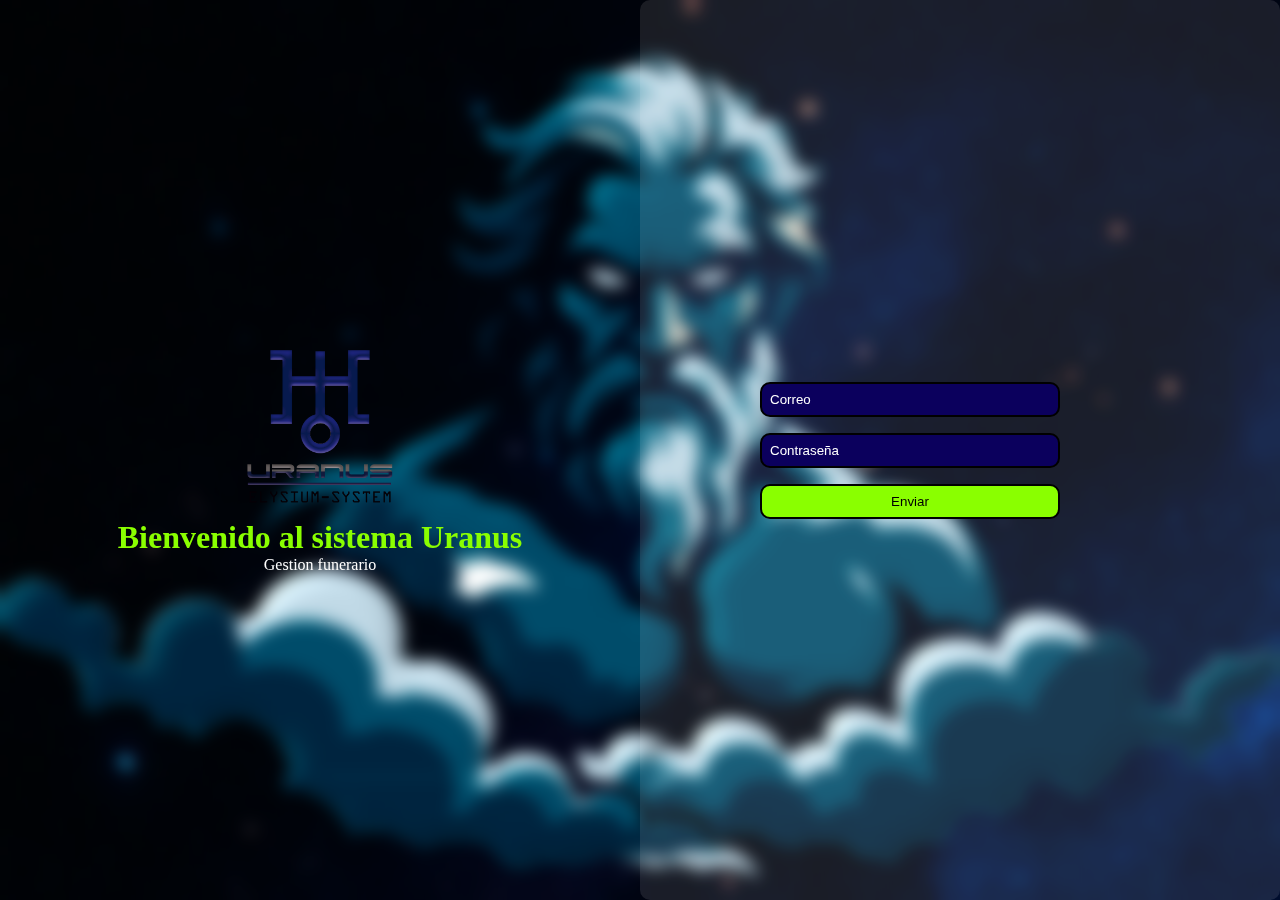
<file: index.html>
<!DOCTYPE html>
<html lang="en">
<head>
    <meta charset="UTF-8">
    <meta name="viewport" content="width=device-width, initial-scale=1.0">
    <title>log-in</title>
    <link rel="stylesheet" href="./log-in/log-in.css">
    <link rel="icon" href="../Assets/icons/Uranus.ico" type="image/x-icon">
</head>
<body>
    <div class="container">
        <div class="slide">
           <img src="log-in/img/URANUS-LOGO.png" alt="Logo" class="centered-img">
           <h2 class="title">Bienvenido al sistema Uranus</h2>
           <p class="title-sub">Gestion funerario</p>
        </div>
        <div class="log-in">

            <form>
                <input type="email" class="user" required placeholder="Correo">
                <input type="password" class="user" required placeholder="Contraseña">
                <button class="send" onclick="window.location.href='home/home.html'">Enviar</button>
            </form>
        </div>
    </div>
</body>
</html>
</file>
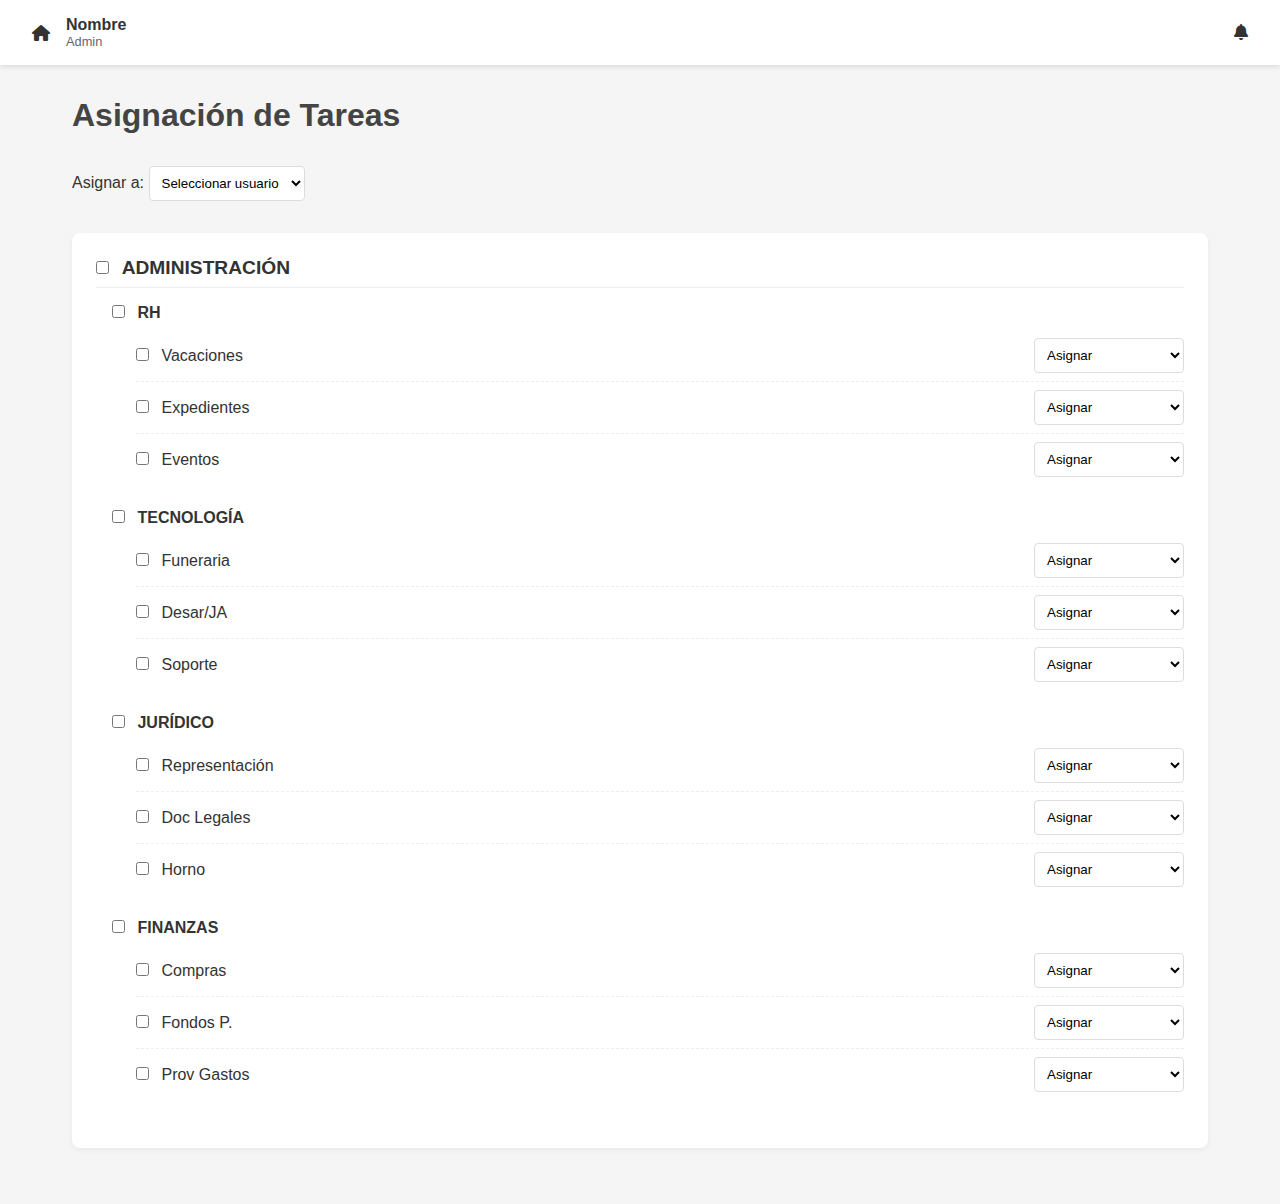
<file: AsignacionTareas/asignacion.html>
<!DOCTYPE html>
<html lang="es">
<head>
    <meta charset="UTF-8">
    <meta name="viewport" content="width=device-width, initial-scale=1.0">
    <title>Super Admin - Asignación de Tareas</title>
    <link rel="stylesheet" href="https://cdnjs.cloudflare.com/ajax/libs/font-awesome/6.0.0-beta3/css/all.min.css">
    <style>
        * {
            margin: 0;
            padding: 0;
            box-sizing: border-box;
            font-family: 'Segoe UI', Tahoma, Geneva, Verdana, sans-serif;
        }
        
        body {
            background-color: #f5f5f5;
            color: #333;
        }
        
        nav {
            display: flex;
            justify-content: space-between;
            align-items: center;
            padding: 1rem 2rem;
            background-color: white;
            box-shadow: 0 2px 5px rgba(0,0,0,0.1);
        }
        
        .nav-left {
            display: flex;
            align-items: center;
            gap: 1rem;
        }
        
        .user-info {
            display: flex;
            flex-direction: column;
        }
        
        .user-info .name {
            font-weight: bold;
        }
        
        .user-info .role {
            font-size: 0.8rem;
            color: #666;
        }
        
        main {
            padding: 2rem;
            max-width: 1200px;
            margin: 0 auto;
        }
        
        .assign-section {
            display: flex;
            justify-content: space-between;
            margin-bottom: 2rem;
            align-items: center;
        }
        
        select {
            padding: 0.5rem;
            border: 1px solid #ddd;
            border-radius: 4px;
            background-color: white;
        }
        
        .module {
            background-color: white;
            border-radius: 8px;
            padding: 1.5rem;
            margin-bottom: 1.5rem;
            box-shadow: 0 2px 5px rgba(0,0,0,0.05);
        }
        
        .module-header {
            display: flex;
            justify-content: space-between;
            align-items: center;
            margin-bottom: 1rem;
            padding-bottom: 0.5rem;
            border-bottom: 1px solid #eee;
        }
        
        .module-title {
            font-size: 1.2rem;
            font-weight: bold;
        }
        
        .submodules {
            margin-top: 1rem;
            margin-left: 1rem;
        }
        
        .submodule {
            margin-bottom: 1.5rem;
        }
        
        .submodule-header {
            display: flex;
            justify-content: space-between;
            align-items: center;
            margin-bottom: 0.5rem;
        }
        
        .submodule-title {
            font-weight: 600;
        }
        
        .tasks {
            margin-left: 1.5rem;
        }
        
        .task {
            display: flex;
            justify-content: space-between;
            align-items: center;
            padding: 0.5rem 0;
            border-bottom: 1px dashed #eee;
        }
        
        .task:last-child {
            border-bottom: none;
        }
        
        .task-name {
            flex-grow: 1;
        }
        
        .assign-select {
            margin-left: 1rem;
            min-width: 150px;
        }
        
        input[type="checkbox"] {
            margin-right: 0.5rem;
        }
        
        h1 {
            margin-bottom: 2rem;
            color: #444;
        }
    </style>
</head>
<body>
    <nav>
        <div class="nav-left">
            <i class="fas fa-home"></i>
            <div class="user-info">
                <span class="name">Nombre</span>
                <span class="role">Admin</span>
            </div>
        </div>
        <div class="nav-right">
            <i class="fas fa-bell"></i>
        </div>
    </nav>
    
    <main>
        <h1>Asignación de Tareas</h1>
        
        <div class="assign-section">
            <div>
                <label for="user-select">Asignar a:</label>
                <select id="user-select">
                    <option value="">Seleccionar usuario</option>
                    <option value="user1">Usuario 1</option>
                    <option value="user2">Usuario 2</option>
                    <option value="user3">Usuario 3</option>
                    <option value="user4">Usuario 4</option>
                </select>
            </div>
        </div>
        
        <div class="module">
            <div class="module-header">
                <div class="module-title">
                    <input type="checkbox" id="admin-module">
                    <label for="admin-module">ADMINISTRACIÓN</label>
                </div>
            </div>
            
            <div class="submodules">
                <!-- RH -->
                <div class="submodule">
                    <div class="submodule-header">
                        <div class="submodule-title">
                            <input type="checkbox" id="rh-submodule">
                            <label for="rh-submodule">RH</label>
                        </div>
                    </div>
                    <div class="tasks">
                        <div class="task">
                            <div class="task-name">
                                <input type="checkbox" id="rh-task1">
                                <label for="rh-task1">Vacaciones</label>
                            </div>
                            <select class="assign-select">
                                <option value="">Asignar</option>
                                <option value="user1">Usuario 1</option>
                                <option value="user2">Usuario 2</option>
                            </select>
                        </div>
                        <div class="task">
                            <div class="task-name">
                                <input type="checkbox" id="rh-task2">
                                <label for="rh-task2">Expedientes</label>
                            </div>
                            <select class="assign-select">
                                <option value="">Asignar</option>
                                <option value="user1">Usuario 1</option>
                                <option value="user2">Usuario 2</option>
                            </select>
                        </div>
                        <div class="task">
                            <div class="task-name">
                                <input type="checkbox" id="rh-task3">
                                <label for="rh-task3">Eventos</label>
                            </div>
                            <select class="assign-select">
                                <option value="">Asignar</option>
                                <option value="user1">Usuario 1</option>
                                <option value="user2">Usuario 2</option>
                            </select>
                        </div>
                    </div>
                </div>
                
                <!-- Tecnología -->
                <div class="submodule">
                    <div class="submodule-header">
                        <div class="submodule-title">
                            <input type="checkbox" id="tech-submodule">
                            <label for="tech-submodule">TECNOLOGÍA</label>
                        </div>
                    </div>
                    <div class="tasks">
                        <div class="task">
                            <div class="task-name">
                                <input type="checkbox" id="tech-task1">
                                <label for="tech-task1">Funeraria</label>
                            </div>
                            <select class="assign-select">
                                <option value="">Asignar</option>
                                <option value="user1">Usuario 1</option>
                                <option value="user2">Usuario 2</option>
                            </select>
                        </div>
                        <div class="task">
                            <div class="task-name">
                                <input type="checkbox" id="tech-task2">
                                <label for="tech-task2">Desar/JA</label>
                            </div>
                            <select class="assign-select">
                                <option value="">Asignar</option>
                                <option value="user1">Usuario 1</option>
                                <option value="user2">Usuario 2</option>
                            </select>
                        </div>
                        <div class="task">
                            <div class="task-name">
                                <input type="checkbox" id="tech-task3">
                                <label for="tech-task3">Soporte</label>
                            </div>
                            <select class="assign-select">
                                <option value="">Asignar</option>
                                <option value="user1">Usuario 1</option>
                                <option value="user2">Usuario 2</option>
                            </select>
                        </div>
                    </div>
                </div>
                
                <!-- Jurídico -->
                <div class="submodule">
                    <div class="submodule-header">
                        <div class="submodule-title">
                            <input type="checkbox" id="legal-submodule">
                            <label for="legal-submodule">JURÍDICO</label>
                        </div>
                    </div>
                    <div class="tasks">
                        <div class="task">
                            <div class="task-name">
                                <input type="checkbox" id="legal-task1">
                                <label for="legal-task1">Representación</label>
                            </div>
                            <select class="assign-select">
                                <option value="">Asignar</option>
                                <option value="user1">Usuario 1</option>
                                <option value="user2">Usuario 2</option>
                            </select>
                        </div>
                        <div class="task">
                            <div class="task-name">
                                <input type="checkbox" id="legal-task2">
                                <label for="legal-task2">Doc Legales</label>
                            </div>
                            <select class="assign-select">
                                <option value="">Asignar</option>
                                <option value="user1">Usuario 1</option>
                                <option value="user2">Usuario 2</option>
                            </select>
                        </div>
                        <div class="task">
                            <div class="task-name">
                                <input type="checkbox" id="legal-task3">
                                <label for="legal-task3">Horno</label>
                            </div>
                            <select class="assign-select">
                                <option value="">Asignar</option>
                                <option value="user1">Usuario 1</option>
                                <option value="user2">Usuario 2</option>
                            </select>
                        </div>
                    </div>
                </div>
                
                <!-- Finanzas -->
                <div class="submodule">
                    <div class="submodule-header">
                        <div class="submodule-title">
                            <input type="checkbox" id="finance-submodule">
                            <label for="finance-submodule">FINANZAS</label>
                        </div>
                    </div>
                    <div class="tasks">
                        <div class="task">
                            <div class="task-name">
                                <input type="checkbox" id="finance-task1">
                                <label for="finance-task1">Compras</label>
                            </div>
                            <select class="assign-select">
                                <option value="">Asignar</option>
                                <option value="user1">Usuario 1</option>
                                <option value="user2">Usuario 2</option>
                            </select>
                        </div>
                        <div class="task">
                            <div class="task-name">
                                <input type="checkbox" id="finance-task2">
                                <label for="finance-task2">Fondos P.</label>
                            </div>
                            <select class="assign-select">
                                <option value="">Asignar</option>
                                <option value="user1">Usuario 1</option>
                                <option value="user2">Usuario 2</option>
                            </select>
                        </div>
                        <div class="task">
                            <div class="task-name">
                                <input type="checkbox" id="finance-task3">
                                <label for="finance-task3">Prov Gastos</label>
                            </div>
                            <select class="assign-select">
                                <option value="">Asignar</option>
                                <option value="user1">Usuario 1</option>
                                <option value="user2">Usuario 2</option>
                            </select>
                        </div>
                    </div>
                </div>
            </div>
        </div>
    </main>
</body>
</html>
</file>
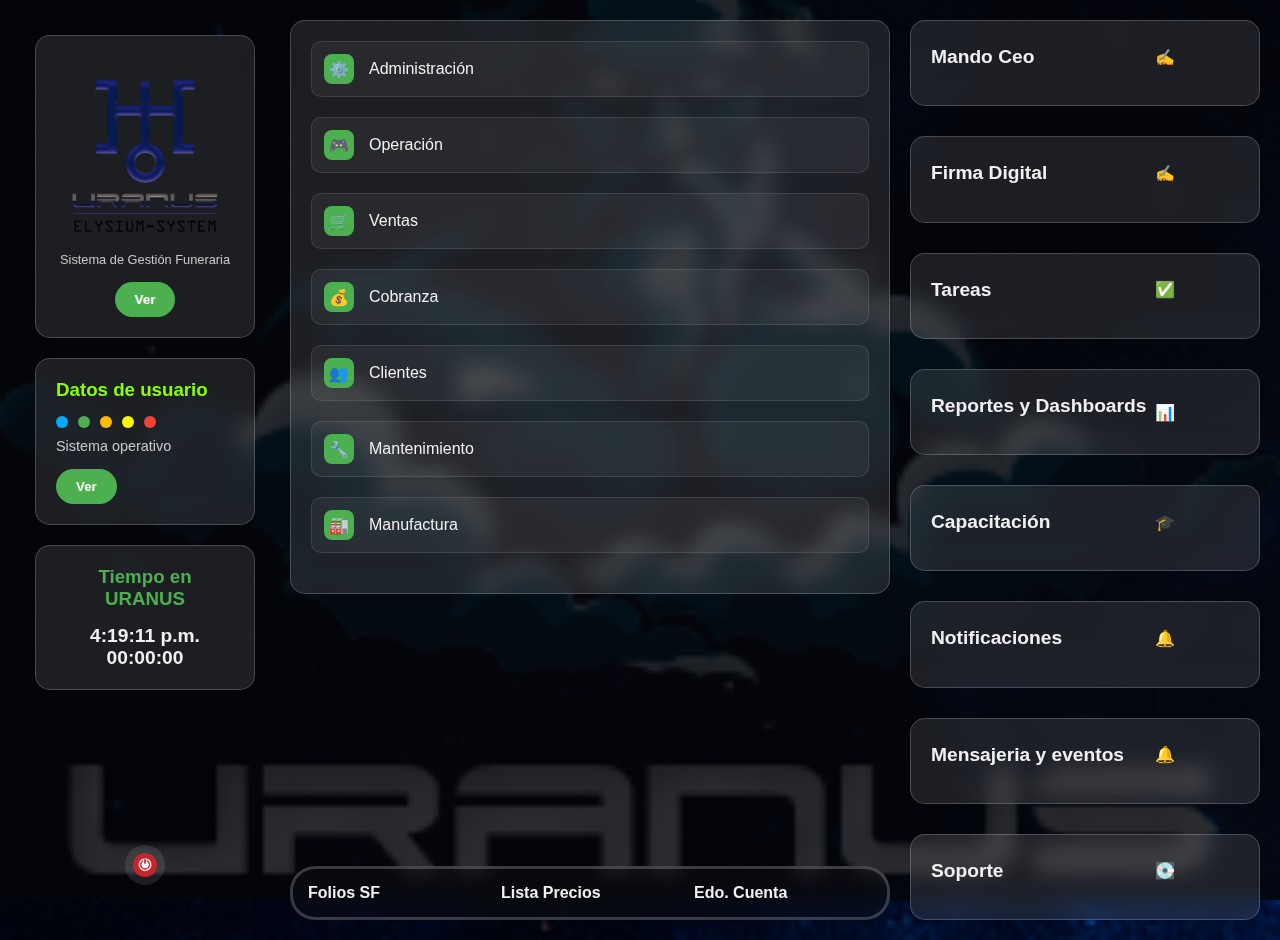
<file: home/home.html>
<!DOCTYPE html>
<html lang="es">
  <head>
    <meta charset="UTF-8" />
    <meta name="viewport" content="width=device-width, initial-scale=1.0" />
    <title>Home Uranus</title>
    <link rel="stylesheet" href="home.css" />
    <link rel="stylesheet" href="left.css" />
    <link rel="stylesheet" href="center.css" />
    <link rel="stylesheet" href="rigth.css" />
    <link rel="icon" href="../Assets/icons/Uranus.ico" type="image/x-icon" />
  </head>

  <body>
    <div class="dashboard">
      <!-- Columna 1 - Sidebar Izquierda -->
      <div class="sidebar-left">
        <div class="logo">
          <img
            src="../Assets/images/URANUS-LOGO.png"
            alt="Logo URANUS"
            class="centered-img"
          />
          <p style="font-size: 0.8rem; opacity: 0.8" class="subtitulo">
            Sistema de Gestión Funeraria
          </p>
          <button class="btn-view" onclick="window.location.href='../Modulos/Adm-Sistemas/Adm-Sistemas.html'">Ver</button>
        </div>

        <div class="user-data">
          <h3>Datos de usuario</h3>
          <div class="status-indicators">
            <div class="status-dot blue"></div>
            <div class="status-dot green"></div>
            <div class="status-dot orange"></div>
            <div class="status-dot yellow"></div>
            <div class="status-dot red"></div>
          </div>
          <p style="font-size: 0.9rem; opacity: 0.8">Sistema operativo</p>
          <button class="btn-view" onclick="window.location.href='../User/user.html'">Ver</button>
        </div>

        <div class="time-card">
          <h3>Tiempo en URANUS</h3>
          <div class="time-display">
            <div id="time1">00:00:00</div>
            <div id="time2">00:00:00</div>
          </div>
        </div>

        <div class="logout">
  <a href="../index.html" class="logout-button" title="">
    <img src="../Assets/icons/power-icon.webp" alt="" />
  </a>
</div>
      </div>

     <!-- Columna 2 - Menú Central -->
      
<div class="sidebar-right">
  <div class="menu-section">
    <a href="../Modulos/RecursosHumanos/admin.html">
    <div class="menu-item">
      <div class="menu-item-header" onclick="toggleSubmenu(this.parentElement)">
        <div class="menu-icon">⚙️</div>
        <span>Administración</span>
      </div>
      </a>
      <div class="submenu">
        <div class="submenu-item has-submenu" onclick="toggleNestedSubmenu(this)">
          <span>RH</span>
          <div class="nested-submenu">
            <div class="submenu-item">Vacaciones</div>
            <div class="submenu-item">Expedientes</div>
            <div class="submenu-item">Eventos</div>
          </div>
        </div>
        <div class="submenu-item has-submenu" onclick="toggleNestedSubmenu(this)">
          <span>TECNOLOGIA</span>
          <div class="nested-submenu">
            <div class="submenu-item">Funeraria</div>
            <div class="submenu-item">Desarrollo e Inteligencia</div>
            <div class="submenu-item">Soporte</div>
          </div>
        </div>
        <div class="submenu-item has-submenu" onclick="toggleNestedSubmenu(this)">
          <span>JURIDICO</span>
          <div class="nested-submenu">
            <div class="submenu-item">Horno</div>
            <div class="submenu-item">Representacion</div>
            <div class="submenu-item">Documentos Legales</div>
          </div>
        </div>
        <div class="submenu-item has-submenu" onclick="toggleNestedSubmenu(this)">
          <span>FINANZAS</span>
          <div class="nested-submenu">
            <div class="submenu-item">Compras</div>
            <div class="submenu-item">Fondeos</div>
            <div class="submenu-item">Pagos Provicionales</div>
          </div>
        </div>
      </div>
    </div>

    <a href="../Modulos/Operativo/Operativo.html">
    <div class="menu-item">
      <div class="menu-item-header" onclick="toggleSubmenu(this.parentElement)">
        <div class="menu-icon">🎮</div>
        <span>Operación</span>
      </div>
    </a>
      <div class="submenu">
        <div class="submenu-item has-submenu" onclick="toggleNestedSubmenu(this)">
          <span>FU</span>
          <div class="nested-submenu">
            <div class="submenu-item">PPTO</div>
            <div class="submenu-item">DOCUM</div>
            <div class="submenu-item">PRECIOS</div>
            <div class="submenu-item">SUBIR SF</div>
            <div class="submenu-item">SEMAFOROS</div>
            
          </div>
        </div>
        <div class="submenu-item has-submenu" onclick="toggleNestedSubmenu(this)">
          <span>UVAF</span>
          <div class="nested-submenu">
            <div class="submenu-item">PPTO</div>
            <div class="submenu-item">DOCUM</div>
            <div class="submenu-item">PRECIOS</div>
            <div class="submenu-item">SUBIR SF</div>
            <div class="submenu-item">SEMAFOROS</div>
          </div>
        </div>
        <div class="submenu-item has-submenu" onclick="toggleNestedSubmenu(this)">
          <span>ETERNUS</span>
          <div class="nested-submenu">
            <div class="submenu-item">PPTO</div>
            <div class="submenu-item">DOCUM</div>
            <div class="submenu-item">PRECIOS</div>
            <div class="submenu-item">SUBIR SF</div>
            <div class="submenu-item">SEMAFOROS</div>
          </div>
        </div>
        
        <div class="submenu-item">PROCESOS</div>
        <div class="submenu-item has-submenu" onclick="toggleNestedSubmenu(this)">
          <span>3EROS</span>
          <div class="nested-submenu">
            <div class="submenu-item">CMDS</div>
            <div class="submenu-item">B2</div>
            <div class="submenu-item">FLORES</div>
          </div>
        </div>
      </div>
    </div>

    <a href="../Modulos/Ventas/Ventas.html">
    <div class="menu-item">
      <div class="menu-item-header" onclick="toggleSubmenu(this.parentElement)">
        <div class="menu-icon">🛒</div>
        <span>Ventas</span>
      </div>
    </a>
      <div class="submenu">
        <div class="submenu-item has-submenu" onclick="toggleNestedSubmenu(this)">
          <span>Documentos</span>
          <div class="nested-submenu">
            <div class="submenu-item">SOL V&F</div>
            <div class="submenu-item">Cuentas SAF&PA</div>
            <div class="submenu-item">Cotizaciones</div>
          </div>
        </div>
        <div class="submenu-item">Lista de Precios</div>
        <div class="submenu-item">Convenios</div>
        <div class="submenu-item has-submenu" onclick="toggleNestedSubmenu(this)">
          <span>Expediente</span>
          <div class="nested-submenu">
            <div class="submenu-item">DATOS</div>
            <div class="submenu-item">Estado de cuenta</div>
            <div class="submenu-item">SF PROP</div>
          </div>
        </div>
        <div class="submenu-item has-submenu" onclick="toggleNestedSubmenu(this)">
          <span>APV</span>
          <div class="nested-submenu">
            <div class="submenu-item">DATOS</div>
            <div class="submenu-item">Cuenta</div>
            <div class="submenu-item">Comiciones</div>
          </div>
        </div>
      </div>
    </div>

    <a href="../Modulos/Cobranza/Cobranza.html">
    <div class="menu-item">
      <div class="menu-item-header" onclick="toggleSubmenu(this.parentElement)">
        <div class="menu-icon">💰</div>
        <span>Cobranza</span>
      </div>
    </a>
      <div class="submenu">
        <div class="submenu-item">Agenda</div>
        <div class="submenu-item">Cobrar</div>
        <div class="submenu-item">Semáforo</div>
        <div class="submenu-item">S. Pagos</div>
        <div class="submenu-item">Auditoría</div>
      </div>
    </div>

    <div class="menu-item">
      <div class="menu-item-header" onclick="toggleSubmenu(this.parentElement)">
        <div class="menu-icon">👥</div>
        <span>Clientes</span>
      </div>
      <div class="submenu">
        <div class="submenu-item has-submenu" onclick="toggleNestedSubmenu(this)">
          <span>TEC.FUN</span>
          <div class="nested-submenu">
            <div class="submenu-item">OBITUR</div>
            <div class="submenu-item">Linea de Tiempo</div>
            <div class="submenu-item">Lista de condolencias</div>
          </div>
        </div>

        <div class="submenu-item has-submenu" onclick="toggleNestedSubmenu(this)">
          <span>Estado de cuentas</span>
          <div class="nested-submenu">
            <div class="submenu-item">Pago</div>
            <div class="submenu-item">Estado de cuenta</div>
          </div>
        </div>

        <div class="submenu-item has-submenu" onclick="toggleNestedSubmenu(this)">
          <span>Documentos</span>
          <div class="nested-submenu">
            <div class="submenu-item">Cuentas</div>
            <div class="submenu-item">Documentos SF</div>
          </div>
        </div>

        <div class="submenu-item">Solicita SF</div>
        <div class="submenu-item has-submenu" onclick="toggleNestedSubmenu(this)">
          <span>Compras</span>
          <div class="nested-submenu">
            <div class="submenu-item">Cafeteria</div>
            <div class="submenu-item">Floreria</div>
            <div class="submenu-item">Mejoras</div>
          </div>
        </div>
      </div>
    </div>

    <a href="../Modulos/Mantenimiento/Mantenimiento.html">
    <div class="menu-item">
      <div class="menu-item-header" onclick="toggleSubmenu(this.parentElement)">
        <div class="menu-icon">🔧</div>
        <span>Mantenimiento</span>
      </div>
    </a>
      <div class="submenu">
        <div class="submenu-item">Vehículos</div>
        <div class="submenu-item">Instalaciones</div>
        <div class="submenu-item">Almacén</div>
      </div>
    </div>

    <a href="../Modulos//Manufactura/Manufactura.html">
    <div class="menu-item">
      <div class="menu-item-header" onclick="toggleSubmenu(this.parentElement)">
        <div class="menu-icon">🏭</div>
        <span>Manufactura</span>
      </div>
    </a>
      <div class="submenu">
        <div class="submenu-item">Cafetería</div>
        <div class="submenu-item">Florería</div>
        <div class="submenu-item">Comedor</div>
      </div>
    </div>
  </div>

  <div class="bottom-cards">
    <div class="bottom-card">
      <div style="font-weight: bold">Folios SF</div>
    </div>
    <div class="bottom-card">
      <div style="font-weight: bold">Lista Precios</div>
    </div>
    <div class="bottom-card">
      <div style="font-weight: bold">Edo. Cuenta</div>
    </div> 
  </div>
</div>

      <!-- Columna 3 - Contenido Lateral Derecho -->
      <div class="main-content">
        <div class="card">
          <div class="card-header">
            <span class="card-title">Mando Ceo</span>
            <div style="display: flex; align-items: center; gap: 10px">
              <span>✍️</span>
              <button class="card-view-btn">Ver</button>
            </div>
          </div>
          <!-- <div class="meeting-info">
            <div class="meeting-details">
              <div style="font-weight: bold">Documentos</div>
              <div style="opacity: 0.8">pendientes de firma</div>
            </div>
            <div class="meeting-icon">📝</div>
          </div> -->
        </div>

        <div class="card">
          <div class="card-header">
            <span class="card-title">Firma Digital</span>
            <div style="display: flex; align-items: center; gap: 10px">
              <span>✍️</span>
              <button class="card-view-btn">Ver</button>
            </div>
          </div>
          <!-- <div class="meeting-info">
            <div class="meeting-details">
              <div style="font-weight: bold">Documentos</div>
              <div style="opacity: 0.8">pendientes de firma</div>
            </div>
            <div class="meeting-icon">📝</div>
          </div> -->
        </div>

        <div class="card">
          <div class="card-header">
            <span class="card-title">Tareas</span>
            <div style="display: flex; align-items: center; gap: 10px">
              <span>✅</span>
              <!-- <button class="card-view-btn" onclick="toggleTasks()">Ver</button> -->
              <a href="tareas/tareas.html" class="card-view-btn" onclick="toggleTasks()">Ver</a>
            </div>
          </div>
        </div>

        <div class="card">
          <div class="card-header">
            <span class="card-title">Reportes y Dashboards</span>
            <div style="display: flex; align-items: end; gap: 10px">
              <span>📊</span>
              <button class="card-view-btn">Ver</button>
            </div>
          </div>
          <!-- <div class="card-stats">
            <div class="stat-item">
              <div style="font-size: 1rem">📈</div>
              <div class="stat-value">25</div>
            </div>
            <div class="stat-item">
              <div style="font-size: 1rem">📋</div>
              <div class="stat-value">8</div>
            </div>
          </div> -->
        </div>

        <div class="card">
          <div class="card-header">
            <span class="card-title">Capacitación</span>
            <div style="display: flex; align-items: center; gap: 10px">
              <span>🎓</span>
              <button class="card-view-btn">Ver</button>
            </div>
          </div>
          <!-- <div class="card-stats">
            <div class="stat-item">
              <div style="font-size: 2rem">🎯</div>
              <div class="stat-value">N5</div>
            </div>
            <div class="stat-item">
              <div style="font-size: 2rem">⭐</div>
              <div class="stat-value">8.3</div>
            </div>
            <div class="stat-item">
              <div style="font-size: 2rem">📈</div>
              <div class="stat-value">35%</div>
            </div>
          </div>
          <div class="evaluation-badges">
            <span class="badge yellow">EVAL</span>
            <span class="badge green">CURS</span>
          </div> -->
        </div>

        <div class="card">
          <div class="card-header">
            <span class="card-title">Notificaciones</span>
            <div style="display: flex; align-items: center; gap: 10px">
              <span>🔔</span>
              <button class="card-view-btn">Ver</button>
            </div>
          </div>
          <!-- <div class="meeting-info">
            <div class="meeting-details">
              <div style="font-weight: bold">5 notificaciones</div>
              <div style="opacity: 0.8">pendientes</div>
            </div>
            <div class="meeting-icon">📧</div>
          </div>
        </div> -->
      </div> 
      <div class="card">
          <div class="card-header">
            <span class="card-title">Mensajeria y eventos</span>
            <div style="display: flex; align-items: center; gap: 10px">
              <span>🔔</span>
              <button class="card-view-btn">Ver</button>
            </div>
          </div>
      </div>
          <div class="card">
          <div class="card-header">
            <span class="card-title">Soporte</span>
            <div style="display: flex; align-items: center; gap: 10px">
              <span>💽</span>
              <button class="card-view-btn">Ver</button>
            </div>
          </div>
    </div>
  </div>

    <script>
      // Eliminar o comentar la función toggleSubmenu ya que no será necesaria
      /*
function toggleSubmenu(menuItem) {
    // Cerrar todos los demás submenús primero
    const allMenuItems = document.querySelectorAll('.menu-item');
    allMenuItems.forEach(item => {
        if (item !== menuItem && !item.contains(event.target.closest('.submenu-item.has-submenu'))) {
            item.classList.remove('active');
        }
    });
    
    // Toggle el submenú actual
    menuItem.classList.toggle('active');
}
*/

      // También eliminar este event listener
      /*
document.addEventListener('click', function(event) {
    if (!event.target.closest('.menu-item')) {
        const activeMenus = document.querySelectorAll('.menu-item.active');
        activeMenus.forEach(menu => {
            menu.classList.remove('active');
        });
    }
});
*/
      const timeManager = (function () {
        let accumulatedTime = 0;
        const incrementSeconds = 10;

        function formatTime(ms) {
          const hours = Math.floor(ms / 3600000);
          const minutes = Math.floor((ms % 3600000) / 60000);
          const seconds = Math.floor((ms % 60000) / 1000);
          return `${hours.toString().padStart(2, "0")}:${minutes
            .toString()
            .padStart(2, "0")}:${seconds.toString().padStart(2, "0")}`;
        }

        return {
          updateTime: function () {
            const now = new Date();
            document.getElementById("time1").textContent =
              now.toLocaleTimeString("es-MX");
            document.getElementById("time2").textContent =
              formatTime(accumulatedTime);
          },
          incrementTime: function () {
            accumulatedTime += incrementSeconds * 1000;
            this.updateTime();
          },
        };
      })();

      setInterval(timeManager.updateTime.bind(timeManager), 1000);
      timeManager.updateTime();

      document
        .getElementById("time2")
        .addEventListener("click", timeManager.incrementTime.bind(timeManager));

      document.addEventListener("DOMContentLoaded", function () {
        const cards = document.querySelectorAll(
          ".card, .menu-item, .bottom-card"
        );
        cards.forEach((card, index) => {
          card.style.animationDelay = `${index * 0.1}s`;
          card.style.animation = "fadeInUp 0.6s ease forwards";
        });
      });

      const style = document.createElement("style");
      style.textContent = `
            @keyframes fadeInUp {
                from {
                    opacity: 0;
                    transform: translateY(30px);
                }
                to {
                    opacity: 1;
                    transform: translateY(0);
                }
            }
        `;
      document.head.appendChild(style);

      document.addEventListener("click", function (event) {
        if (!event.target.closest(".menu-item")) {
          const activeMenus = document.querySelectorAll(".menu-item.active");
          activeMenus.forEach((menu) => {
            menu.classList.remove("active");
          });
        }
      });
    </script>
  </body>
</html>
</file>
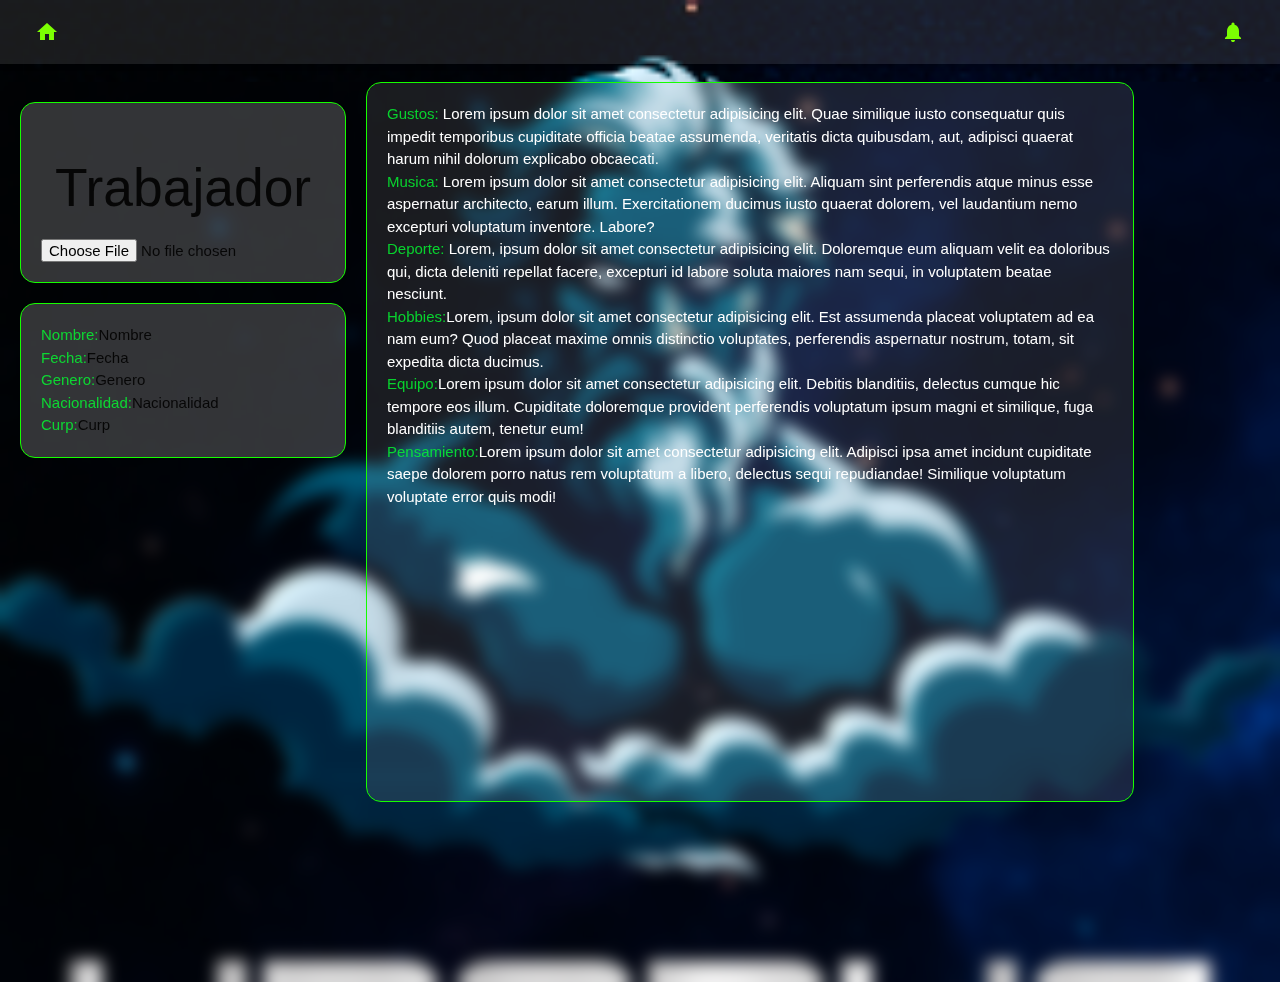
<file: User/user.html>
<!DOCTYPE html>
<html lang="en">
  <head>
    <meta charset="UTF-8" />
    <meta name="viewport" content="width=device-width, initial-scale=1.0" />
    <title>Usuario</title>
    <!-- Materialize CSS (¡IMPORTANTE!) -->
    <link
      rel="stylesheet"
      href="https://cdnjs.cloudflare.com/ajax/libs/materialize/1.0.0/css/materialize.min.css"
    />
    <!-- Estilos -->
    <link rel="stylesheet" href="user.css" />
    <link rel="icon" href="../Assets/icons/Uranus.ico" type="image/x-icon" />
    <!-- Material Icons -->
    <link
      href="https://fonts.googleapis.com/icon?family=Material+Icons"
      rel="stylesheet"
    />
  </head>
  <body>
    <nav class="custom-nav">
      <div class="nav-wrapper">
        <ul class="left-group">
          <li>
            <a href="../home/home.html"><i class="material-icons">home</i></a>
          </li>
        </ul>
        <ul class="right-group">
          <li>
            <a href="#!"><i class="material-icons">notifications</i></a>
          </li>
        </ul>
      </div>
    </nav>

    <div class="container">
      <div class="user">
        <div class="upload-container">
          <h2>Trabajador</h2>
          <!-- Input para subir la imagen -->
          <input
            placeholder=""
            type="file"
            id="imageUpload"
            accept="image/*"
            onchange="previewImage(this)"
          />

          <!-- Vista previa de la imagen -->
          <img id="imagePreview" alt="Vista previa" />
        </div>
        <div class="user-custom">
          <p><span class="resalt">Nombre:</span>Nombre</p>
          <p><span class="resalt">Fecha:</span>Fecha</p>
          <p><span class="resalt">Genero:</span>Genero</p>
          <p><span class="resalt">Nacionalidad:</span>Nacionalidad</p>
          <p><span class="resalt">Curp:</span>Curp</p>
        </div>
      </div>
<!-- SECOND SECTION DIV USER -->
      <div class="info">
        <div class="informacion">
          <p>
            <span class="resalt">Gustos:</span> Lorem ipsum dolor sit amet
            consectetur adipisicing elit. Quae similique iusto consequatur quis
            impedit temporibus cupiditate officia beatae assumenda, veritatis
            dicta quibusdam, aut, adipisci quaerat harum nihil dolorum explicabo
            obcaecati.
          </p>
          <p>
            <span class="resalt">Musica:</span> Lorem ipsum dolor sit amet
            consectetur adipisicing elit. Aliquam sint perferendis atque minus
            esse aspernatur architecto, earum illum. Exercitationem ducimus
            iusto quaerat dolorem, vel laudantium nemo excepturi voluptatum
            inventore. Labore?
          </p>
          <p>
            <span class="resalt">Deporte:</span> Lorem, ipsum dolor sit amet
            consectetur adipisicing elit. Doloremque eum aliquam velit ea
            doloribus qui, dicta deleniti repellat facere, excepturi id labore
            soluta maiores nam sequi, in voluptatem beatae nesciunt.
          </p>
          <p>
            <span class="resalt">Hobbies:</span>Lorem, ipsum dolor sit amet
            consectetur adipisicing elit. Est assumenda placeat voluptatem ad ea
            nam eum? Quod placeat maxime omnis distinctio voluptates,
            perferendis aspernatur nostrum, totam, sit expedita dicta ducimus.
          </p>
          <p>
            <span class="resalt">Equipo:</span>Lorem ipsum dolor sit amet
            consectetur adipisicing elit. Debitis blanditiis, delectus cumque
            hic tempore eos illum. Cupiditate doloremque provident perferendis
            voluptatum ipsum magni et similique, fuga blanditiis autem, tenetur
            eum!
          </p>
          <p>
            <span class="resalt">Pensamiento:</span>Lorem ipsum dolor sit amet
            consectetur adipisicing elit. Adipisci ipsa amet incidunt cupiditate
            saepe dolorem porro natus rem voluptatum a libero, delectus sequi
            repudiandae! Similique voluptatum voluptate error quis modi!
          </p>
        </div>
      </div>
    </div>
    <script>
      document
        .getElementById("imageUpload")
        .addEventListener("change", function (e) {
          const file = e.target.files[0];
          if (file) {
            const reader = new FileReader();
            reader.onload = function (event) {
              const preview = document.getElementById("imagePreview");
              preview.src = event.target.result;
              preview.style.display = "block";
              preview.style.width = "200px";
              preview.style.height = "200px";
              preview.style.margin = "auto";
              preview.style.borderRadius = "50%";
            };
            reader.readAsDataURL(file);
          }
        });
    </script>
  </body>
</html>
</file>
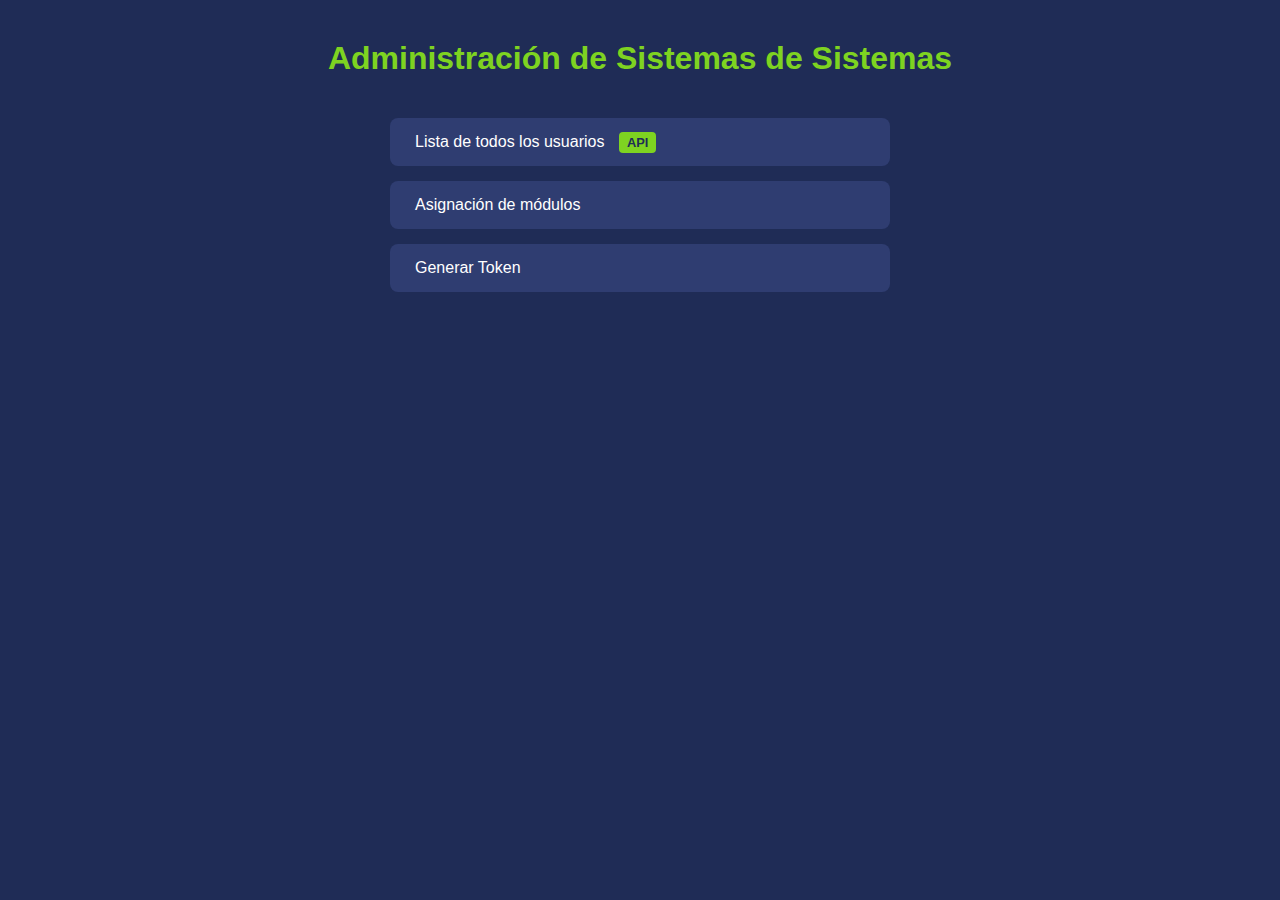
<file: Modulos/Adm-Sistemas/Adm-Sistemas.html>
<!DOCTYPE html>
<html lang="es">
<head>
  <meta charset="UTF-8" />
  <meta name="viewport" content="width=device-width, initial-scale=1.0"/>
  <link rel="icon" href="../../../Assets/icons/Uranus.ico" type="image/x-icon">
  <title>Administración de Sistemas</title>
  <style>
    body {
      margin: 0;
      font-family: sans-serif;
      background: #1f2c56;
      color: white;
      display: flex;
      flex-direction: column;
      align-items: center;
      min-height: 100vh;
    }

    h1 {
      margin-top: 40px;
      font-size: 2rem;
      color: #7ED321;
      text-align: center;
    }

    .section-buttons {
      display: flex;
      flex-direction: column;
      gap: 15px;
      margin: 20px;
      width: 80%;
      max-width: 500px;
    }

    button {
      background: #2f3d71;
      color: white;
      border: none;
      padding: 15px 25px;
      border-radius: 8px;
      font-size: 1rem;
      cursor: pointer;
      transition: background 0.2s;
      text-align: left;
    }

    button:hover {
      background: #43589f;
    }

    .api-tag {
      background: #7ED321;
      color: #1f2c56;
      padding: 3px 8px;
      border-radius: 4px;
      font-size: 0.8rem;
      margin-left: 10px;
      font-weight: bold;
    }
  </style>
</head>
<body>
  <h1>Administración de Sistemas de Sistemas</h1>

  <div class="section-buttons">
    <button onclick="goTo('usuarios')">
      Lista de todos los usuarios <span class="api-tag">API</span>
    </button>
    <button onclick="goTo('modulos')">
      Asignación de módulos
    </button>
    <button onclick="goTo('token')">
      Generar Token
    </button>
  </div>

  <script>
    function goTo(option) {
      const rutas = {
        usuarios: '#',  // Cambia por tu ruta real
        modulos: '../../home/tareas/tareas.html',
        token: '#',
      };

      const ruta = rutas[option];
      if (ruta && ruta !== '#') {
        window.location.href = ruta;
      } else {
        alert('Opción en desarrollo.');
      }
    }
  </script>
</body>
</html>
</file>
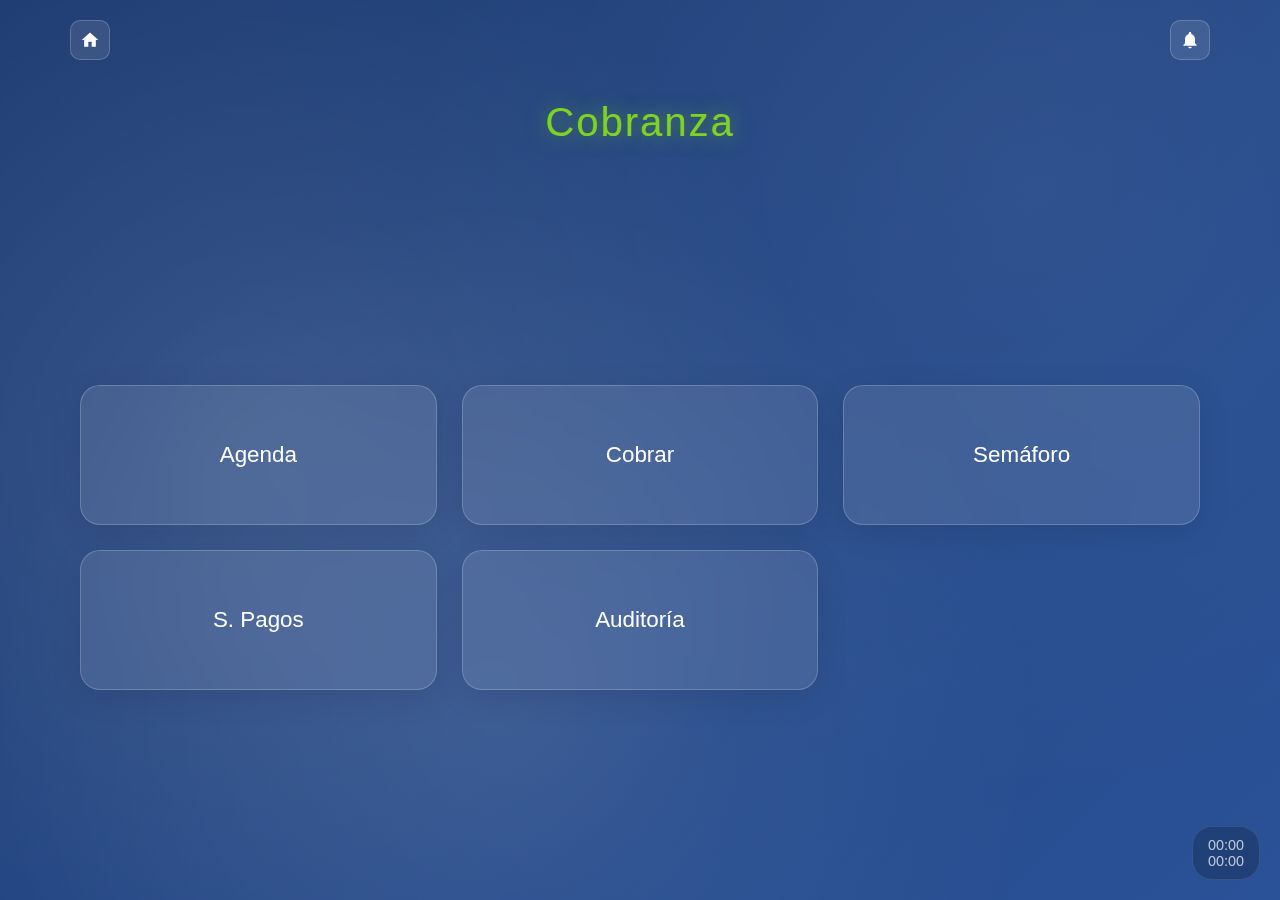
<file: Modulos/Cobranza/Cobranza.html>
<!DOCTYPE html>
<html lang="es">
<head>
    <meta charset="UTF-8">
    <meta name="viewport" content="width=device-width, initial-scale=1.0">
    <title>Cobranza</title>
    <link rel="stylesheet" href="Cobranza.css">
</head>
<body>
    <div class="container">
        <div class="header">
            <a href="../../home/home.html">
            <div class="nav-icon">
                <svg width="20" height="20" viewBox="0 0 24 24" fill="currentColor">
                    <path d="M10 20v-6h4v6h5v-8h3L12 3 2 12h3v8z"/>
                </svg>
            </div>
            </a>
            <div class="nav-icon">
                <svg width="20" height="20" viewBox="0 0 24 24" fill="currentColor">
                    <path d="M12 22c1.1 0 2-.9 2-2h-4c0 1.1.89 2 2 2zm6-6v-5c0-3.07-1.64-5.64-4.5-6.32V4c0-.83-.67-1.5-1.5-1.5s-1.5.67-1.5 1.5v.68C7.63 5.36 6 7.92 6 11v5l-2 2v1h16v-1l-2-2z"/>
                </svg>
            </div>
        </div>

        <h1 class="title">Cobranza</h1>

        <div class="dashboard-grid">
            <button class="dashboard-button" onclick="selectOption('Agenda', 'directo')">
                Agenda
            </button>
            
            <button class="dashboard-button" onclick="selectOption('Cobrar', 'directo')">
                Cobrar
            </button>
            
            <button class="dashboard-button" onclick="selectOption('Semáforo', 'directo')">
                Semáforo
            </button>

            <button class="dashboard-button" onclick="navigateTo('S.Pagos', 'directo')">
                S. Pagos
            </button>

            <button class="dashboard-button" onclick="navigateTo('Auditoría')">
                Auditoría
            </button>
            
        </div>

        <div class="time-display" id="timeDisplay">
            00:00<br>00:00
        </div>
    </div>

    <!-- Submenús -->

    <script>
        // Función para manejar navegación y mostrar submenús
        function navigateTo(section) {
            const submenuId = `submenu-${section}`;
            const submenu = document.getElementById(submenuId);
            if (submenu) {
                submenu.classList.add('active');
                document.body.style.overflow = 'hidden';
            }
        }

        // Función para cerrar submenú
        function closeSubmenu() {
            const activeSubmenu = document.querySelector('.submenu.active');
            if (activeSubmenu) {
                activeSubmenu.classList.remove('active');
                document.body.style.overflow = 'auto';
            }
        }

        // Función para seleccionar opción del submenú
        function selectOption(module, option) {
            console.log(`Seleccionado: ${module} - ${option}`);
            alert(`Accediendo a: ${module} - ${option}`);
            closeSubmenu();
        }

        // Resto del código JavaScript permanece igual...
    </script>
</body>
</html>
</file>
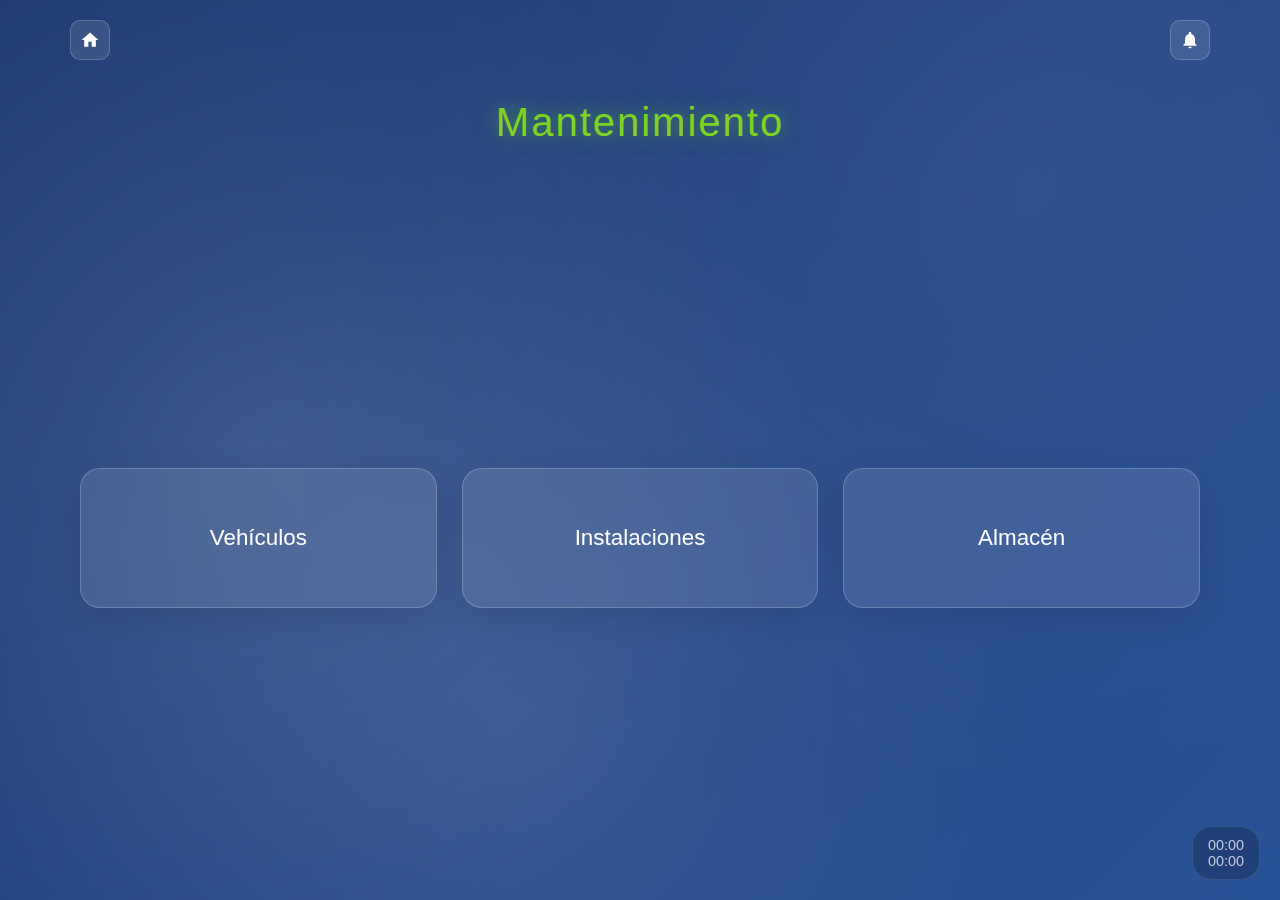
<file: Modulos/Mantenimiento/Mantenimiento.html>
<!DOCTYPE html>
<html lang="es">
<head>
    <meta charset="UTF-8">
    <meta name="viewport" content="width=device-width, initial-scale=1.0">
    <title>Mantenimiento</title>
    <link rel="stylesheet" href="Mantenimiento.css">
</head>
<body>
    <div class="container">
        <div class="header">
            <a href="../../home/home.html">
            <div class="nav-icon">
                <svg width="20" height="20" viewBox="0 0 24 24" fill="currentColor">
                    <path d="M10 20v-6h4v6h5v-8h3L12 3 2 12h3v8z"/>
                </svg>
            </div>
            </a>
            <div class="nav-icon">
                <svg width="20" height="20" viewBox="0 0 24 24" fill="currentColor">
                    <path d="M12 22c1.1 0 2-.9 2-2h-4c0 1.1.89 2 2 2zm6-6v-5c0-3.07-1.64-5.64-4.5-6.32V4c0-.83-.67-1.5-1.5-1.5s-1.5.67-1.5 1.5v.68C7.63 5.36 6 7.92 6 11v5l-2 2v1h16v-1l-2-2z"/>
                </svg>
            </div>
        </div>

        <h1 class="title">Mantenimiento</h1>

        <div class="dashboard-grid">
            <button class="dashboard-button" onclick="selectOption('Vehículos', 'directo')">
                Vehículos
            </button>
            
            <button class="dashboard-button" onclick="selectOption('Instalaciones', 'directo')">
                Instalaciones
            </button>
            
            <button class="dashboard-button" onclick="selectOption('Almacén', 'directo')">
                Almacén
            </button>

            
        </div>

        <div class="time-display" id="timeDisplay">
            00:00<br>00:00
        </div>
    </div>

    <!-- Submenús -->

    <script>
        // Función para manejar navegación y mostrar submenús
        function navigateTo(section) {
            const submenuId = `submenu-${section}`;
            const submenu = document.getElementById(submenuId);
            if (submenu) {
                submenu.classList.add('active');
                document.body.style.overflow = 'hidden';
            }
        }

        // Función para cerrar submenú
        function closeSubmenu() {
            const activeSubmenu = document.querySelector('.submenu.active');
            if (activeSubmenu) {
                activeSubmenu.classList.remove('active');
                document.body.style.overflow = 'auto';
            }
        }

        // Función para seleccionar opción del submenú
        function selectOption(module, option) {
            console.log(`Seleccionado: ${module} - ${option}`);
            alert(`Accediendo a: ${module} - ${option}`);
            closeSubmenu();
        }

        // Resto del código JavaScript permanece igual...
    </script>
</body>
</html>
</file>
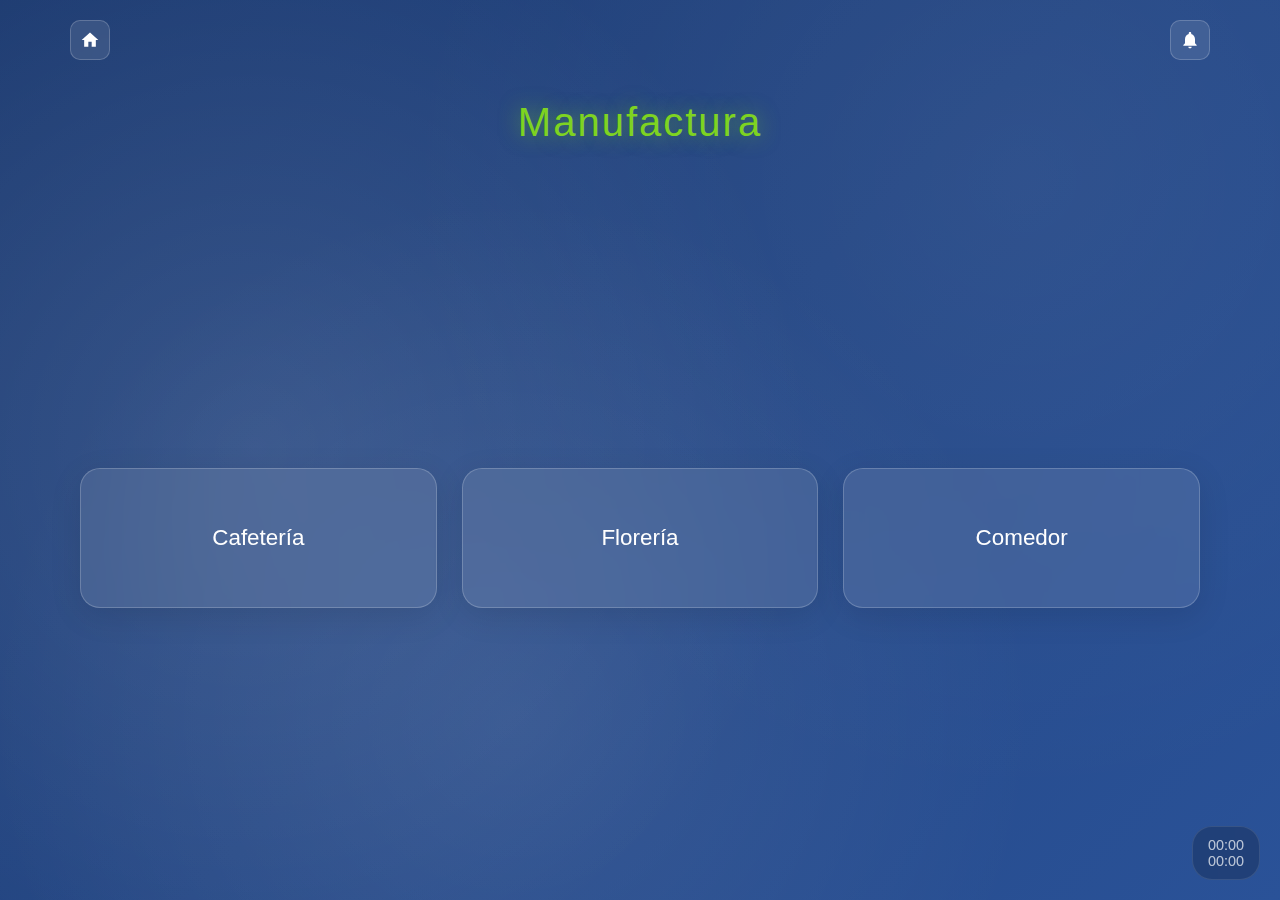
<file: Modulos/Manufactura/Manufactura.html>
<!DOCTYPE html>
<html lang="es">
<head>
    <meta charset="UTF-8">
    <meta name="viewport" content="width=device-width, initial-scale=1.0">
    <title>Manufactura</title>
    <link rel="stylesheet" href="Manufactura.css">
</head>
<body>
    <div class="container">
        <div class="header">
            <a href="../../home/home.html">
            <div class="nav-icon">
                <svg width="20" height="20" viewBox="0 0 24 24" fill="currentColor">
                    <path d="M10 20v-6h4v6h5v-8h3L12 3 2 12h3v8z"/>
                </svg>
            </div>
            </a>
            <div class="nav-icon">
                <svg width="20" height="20" viewBox="0 0 24 24" fill="currentColor">
                    <path d="M12 22c1.1 0 2-.9 2-2h-4c0 1.1.89 2 2 2zm6-6v-5c0-3.07-1.64-5.64-4.5-6.32V4c0-.83-.67-1.5-1.5-1.5s-1.5.67-1.5 1.5v.68C7.63 5.36 6 7.92 6 11v5l-2 2v1h16v-1l-2-2z"/>
                </svg>
            </div>
        </div>

        <h1 class="title">Manufactura</h1>

        <div class="dashboard-grid">
            <button class="dashboard-button" onclick="selectOption('Cafetería', 'directo')">
                Cafetería
            </button>
            
            <button class="dashboard-button" onclick="selectOption('Florería', 'directo')">
                Florería
            </button>
            
            <button class="dashboard-button" onclick="selectOption('Comedor', 'directo')">
                Comedor
            </button>

            
        </div>

        <div class="time-display" id="timeDisplay">
            00:00<br>00:00
        </div>
    </div>

    <!-- Submenús -->

    <script>
        // Función para manejar navegación y mostrar submenús
        function navigateTo(section) {
            const submenuId = `submenu-${section}`;
            const submenu = document.getElementById(submenuId);
            if (submenu) {
                submenu.classList.add('active');
                document.body.style.overflow = 'hidden';
            }
        }

        // Función para cerrar submenú
        function closeSubmenu() {
            const activeSubmenu = document.querySelector('.submenu.active');
            if (activeSubmenu) {
                activeSubmenu.classList.remove('active');
                document.body.style.overflow = 'auto';
            }
        }

        // Función para seleccionar opción del submenú
        function selectOption(module, option) {
            console.log(`Seleccionado: ${module} - ${option}`);
            alert(`Accediendo a: ${module} - ${option}`);
            closeSubmenu();
        }

        // Resto del código JavaScript permanece igual...
    </script>
</body>
</html>
</file>
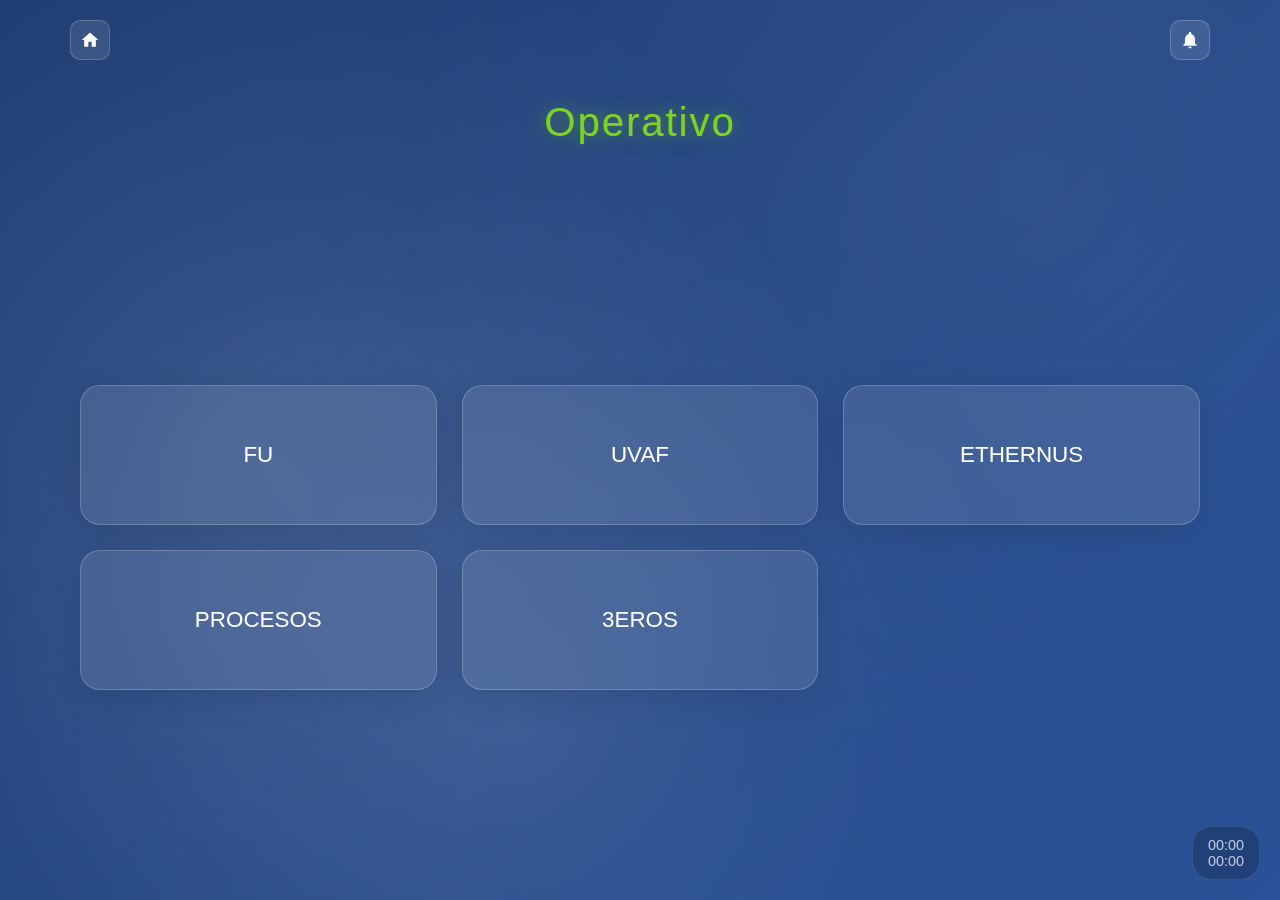
<file: Modulos/Operativo/Operativo.html>
<!DOCTYPE html>
<html lang="es">
<head>
    <meta charset="UTF-8">
    <meta name="viewport" content="width=device-width, initial-scale=1.0">
    <title>Operativo</title>
    <link rel="stylesheet" href="Operativo.css">
</head>
<body>
    <div class="container">
        <div class="header">
            <a href="../../home/home.html">
            <div class="nav-icon">
                <svg width="20" height="20" viewBox="0 0 24 24" fill="currentColor">
                    <path d="M10 20v-6h4v6h5v-8h3L12 3 2 12h3v8z"/>
                </svg>
            </div>
            </a>
            <div class="nav-icon">
                <svg width="20" height="20" viewBox="0 0 24 24" fill="currentColor">
                    <path d="M12 22c1.1 0 2-.9 2-2h-4c0 1.1.89 2 2 2zm6-6v-5c0-3.07-1.64-5.64-4.5-6.32V4c0-.83-.67-1.5-1.5-1.5s-1.5.67-1.5 1.5v.68C7.63 5.36 6 7.92 6 11v5l-2 2v1h16v-1l-2-2z"/>
                </svg>
            </div>
        </div>

        <h1 class="title">Operativo</h1>

        <div class="dashboard-grid">
            <button class="dashboard-button" onclick="navigateTo('FU')">
                FU
            </button>
            
            <button class="dashboard-button" onclick="navigateTo('UVAF')">
                UVAF
            </button>
            
            <button class="dashboard-button" onclick="navigateTo('ETHERNUS')">
                ETHERNUS
            </button>

            <button class="dashboard-button" onclick="selectOption('PROCESOS', 'directo')">
                PROCESOS
            </button>

            <button class="dashboard-button" onclick="navigateTo('3EROS')">
                3EROS
            </button>
            
        </div>

        <div class="time-display" id="timeDisplay">
            00:00<br>00:00
        </div>
    </div>

    <!-- Submenús -->
    <div class="submenu" id="submenu-FU">
        <div class="submenu-content">
            <div class="close-btn" onclick="closeSubmenu()">&times;</div>
            <div class="submenu-header">FU</div>
            <div class="submenu-grid">
                <div class="submenu-item" onclick="selectOption('FU', 'ppto')">PPTO</div>
                <div class="submenu-item" onclick="selectOption('FU', 'docum')">DOCUM</div>
                <div class="submenu-item" onclick="selectOption('FU', 'lprecios')">L.PRECIOS</div>
                <div class="submenu-item" onclick="selectOption('FU', 'subirsf')">SUBIR SF</div>
                <div class="submenu-item" onclick="selectOption('FU', 'semaforos')">SEMAFOROS</div>
            </div>
        </div>
    </div>

    <div class="submenu" id="submenu-UVAF">
        <div class="submenu-content">
            <div class="close-btn" onclick="closeSubmenu()">&times;</div>
            <div class="submenu-header">UVAF</div>
            <div class="submenu-grid">
                <div class="submenu-item" onclick="selectOption('UVAF', 'ppto')">PPTO</div>
                <div class="submenu-item" onclick="selectOption('UVAF', 'lprecios')">L.PRECIOS</div>
                <div class="submenu-item" onclick="selectOption('UVAF', 'subirsf')">SUBIR SF</div>
                <div class="submenu-item" onclick="selectOption('UVAF', 'docum')">DOCUM</div>
                <div class="submenu-item" onclick="selectOption('UVAF', 'semaforos')">SEMAFOROS</div>
            </div>
        </div>
    </div>

    <div class="submenu" id="submenu-ETHERNUS">
        <div class="submenu-content">
            <div class="close-btn" onclick="closeSubmenu()">&times;</div>
           <div class="submenu-header">ETHERNUS</div>
            <div class="submenu-grid">
                <div class="submenu-item" onclick="selectOption('ETHERNUS', 'ppto')">PPTO</div>
                <div class="submenu-item" onclick="selectOption('ETHERNUS', 'docum')">DOCUM</div>
                <div class="submenu-item" onclick="selectOption('ETHERNUS', 'lprecios')">L.PRECIOS</div>
                <div class="submenu-item" onclick="selectOption('ETHERNUS', 'subirsf')">SUBIR SF</div>
                <div class="submenu-item" onclick="selectOption('ETHERNUS', 'semaforos')">SEMAFOROS</div>
            </div>
        </div>
    </div>

    <div class="submenu" id="submenu-3EROS">
        <div class="submenu-content">
            <div class="close-btn" onclick="closeSubmenu()">&times;</div>
            <div class="submenu-header">3ROS</div>
            <div class="submenu-grid">
                <div class="submenu-item" onclick="selectOption('3EROS', 'cmds')">CMDS</div>
                <div class="submenu-item" onclick="selectOption('3EROS', 'b2')">B2</div>
                <div class="submenu-item" onclick="selectOption('3EROS', 'flore')">Flores</div>
            </div>
        </div>
    </div>

    <script>
        // Función para manejar navegación y mostrar submenús
        function navigateTo(section) {
            const submenuId = `submenu-${section}`;
            const submenu = document.getElementById(submenuId);
            if (submenu) {
                submenu.classList.add('active');
                document.body.style.overflow = 'hidden';
            }
        }

        // Función para cerrar submenú
        function closeSubmenu() {
            const activeSubmenu = document.querySelector('.submenu.active');
            if (activeSubmenu) {
                activeSubmenu.classList.remove('active');
                document.body.style.overflow = 'auto';
            }
        }

        // Función para seleccionar opción del submenú
        function selectOption(module, option) {
            console.log(`Seleccionado: ${module} - ${option}`);
            alert(`Accediendo a: ${module} - ${option}`);
            closeSubmenu();
        }

        // Resto del código JavaScript permanece igual...
    </script>
</body>
</html>
</file>
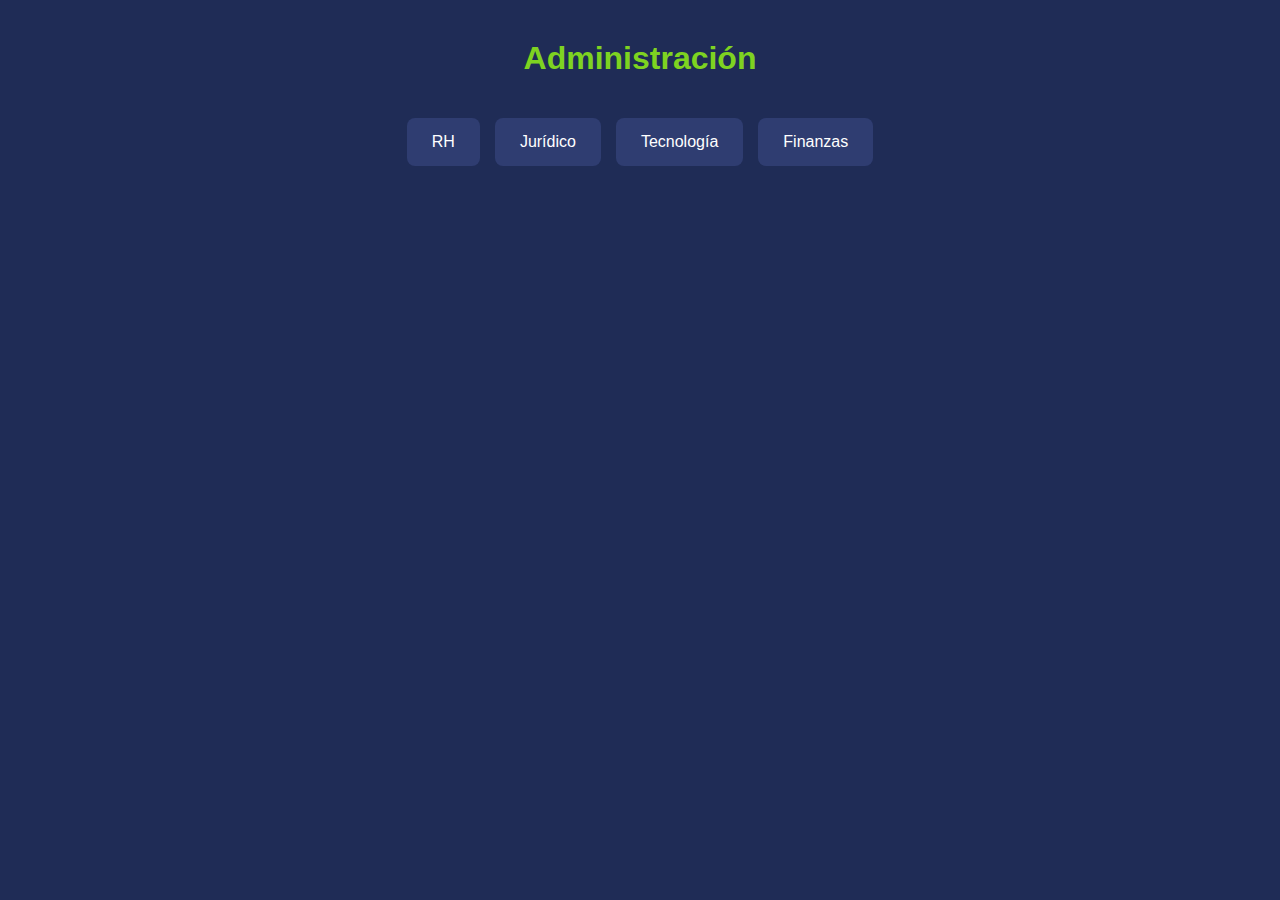
<file: Modulos/RecursosHumanos/admin.html>
<!DOCTYPE html>
<html lang="es">
<head>
  <meta charset="UTF-8" />
  <meta name="viewport" content="width=device-width, initial-scale=1.0"/>
  <link rel="icon" href="../../../Assets/icons/Uranus.ico" type="image/x-icon">
  <title>Administración</title>
  <style>
    body {
      margin: 0;
      font-family: sans-serif;
      background: #1f2c56;
      color: white;
      display: flex;
      flex-direction: column;
      align-items: center;
      min-height: 100vh;
    }

    h1 {
      margin-top: 40px;
      font-size: 2rem;
      color: #7ED321;
    }

    .section-buttons, .submenu {
      display: flex;
      gap: 15px;
      margin: 20px;
      flex-wrap: wrap;
      justify-content: center;
    }

    button {
      background: #2f3d71;
      color: white;
      border: none;
      padding: 15px 25px;
      border-radius: 8px;
      font-size: 1rem;
      cursor: pointer;
      transition: background 0.2s;
    }

    button:hover {
      background: #43589f;
    }

    .submenu {
      display: none;
      flex-direction: column;
      align-items: center;
    }

    .submenu.active {
      display: flex;
    }

    .close-btn {
      margin-top: 10px;
      background: #8b0000;
    }
  </style>
</head>
<body>
  <h1>Administración</h1>

  <div class="section-buttons">
    <button onclick="showSubmenu('rh')">RH</button>
    <button onclick="showSubmenu('juridico')">Jurídico</button>
    <button onclick="showSubmenu('tecnologia')">Tecnología</button>
    <button onclick="showSubmenu('finanzas')">Finanzas</button>
  </div>

  <!-- RH -->
  <div id="submenu-rh" class="submenu">
    <button onclick="goTo('vacaciones')">Vacaciones</button>
    <button onclick="goTo('expedientes')">Expedientes</button>
    <button onclick="goTo('eventos')">Eventos</button>
    <button class="close-btn" onclick="hideSubmenus()">Cerrar</button>
  </div>

  <!-- Jurídico -->
  <div id="submenu-juridico" class="submenu">
    <button onclick="goTo('horno')">Horno</button>
    <button onclick="goTo('representaciones')">Representaciones</button>
    <button onclick="goTo('doclegales')">Doc. Legales</button>
    <button class="close-btn" onclick="hideSubmenus()">Cerrar</button>
  </div>

  <!-- Tecnología -->
  <div id="submenu-tecnologia" class="submenu">
    <button onclick="goTo('funeraria')">Funeraria</button>
    <button onclick="goTo('desaria')">Desar / IA</button>
    <button onclick="goTo('soporte')">Soporte</button>
    <button class="close-btn" onclick="hideSubmenus()">Cerrar</button>
  </div>

  <!-- Finanzas -->
  <div id="submenu-finanzas" class="submenu">
    <button onclick="goTo('compras')">Compras</button>
    <button onclick="goTo('fondeos')">Fondeos</button>
    <button onclick="goTo('pprov')">P. Prov</button>
    <button onclick="goTo('gastos')">Gastos</button>
    <button class="close-btn" onclick="hideSubmenus()">Cerrar</button>
  </div>

  <script>
    function showSubmenu(id) {
      hideSubmenus();
      document.getElementById(`submenu-${id}`).classList.add('active');
    }

    function hideSubmenus() {
      document.querySelectorAll('.submenu').forEach(el => el.classList.remove('active'));
    }

    function goTo(option) {
      // Ruta base según tu estructura
      const rutas = {
        vacaciones: '../../Projects/PreisaVacaciones/home.html',
        expedientes: '#',         // Cambia por tu ruta real
        eventos: '#',
        horno: '#',
        representaciones: '#',
        doclegales: '#',
        funeraria: '#',
        desaria: '#',
        soporte: '#',
        compras: '#',
        fondeos: '#',
        pprov: '#',
        gastos: '#',
      };

      const ruta = rutas[option];
      if (ruta && ruta !== '#') {
        window.location.href = ruta;
      } else {
        alert('Opción en desarrollo.');
      }
    }
  </script>
</body>
</html>
</file>
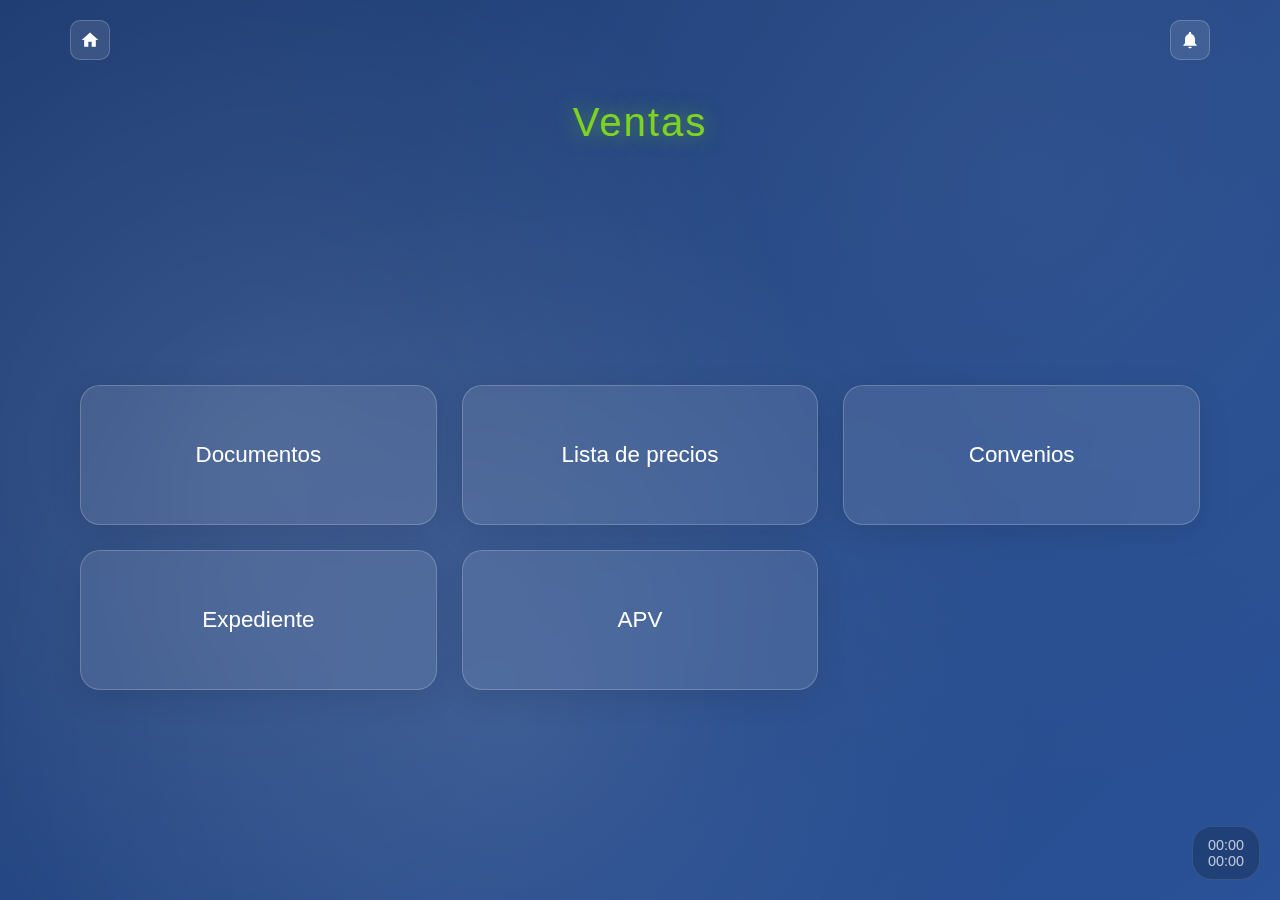
<file: Modulos/Ventas/Ventas.html>
<!DOCTYPE html>
<html lang="es">
<head>
    <meta charset="UTF-8">
    <meta name="viewport" content="width=device-width, initial-scale=1.0">
    <title>Ventas</title>
    <link rel="stylesheet" href="Ventas.css">
</head>
<body>
    <div class="container">
        <div class="header">
            <a href="../../home/home.html">
            <div class="nav-icon">
                <svg width="20" height="20" viewBox="0 0 24 24" fill="currentColor">
                    <path d="M10 20v-6h4v6h5v-8h3L12 3 2 12h3v8z"/>
                </svg>
            </div>
            </a>
            <div class="nav-icon">
                <svg width="20" height="20" viewBox="0 0 24 24" fill="currentColor">
                    <path d="M12 22c1.1 0 2-.9 2-2h-4c0 1.1.89 2 2 2zm6-6v-5c0-3.07-1.64-5.64-4.5-6.32V4c0-.83-.67-1.5-1.5-1.5s-1.5.67-1.5 1.5v.68C7.63 5.36 6 7.92 6 11v5l-2 2v1h16v-1l-2-2z"/>
                </svg>
            </div>
        </div>

        <h1 class="title">Ventas</h1>

        <div class="dashboard-grid">
            <button class="dashboard-button" onclick="navigateTo('Documentos')">
                Documentos
            </button>
            
            <button class="dashboard-button" onclick="selectOption('Lista de Precios', 'directo')">
                Lista de precios
            </button>
            
            <button class="dashboard-button" onclick="selectOption('Convenios', 'directo')">
                Convenios
            </button>

            <button class="dashboard-button" onclick="navigateTo('Expediente')">
                Expediente
            </button>

            <button class="dashboard-button" onclick="navigateTo('APV')">
                APV
            </button>
            
        </div>

        <div class="time-display" id="timeDisplay">
            00:00<br>00:00
        </div>
    </div>

    <!-- Submenús -->
    <div class="submenu" id="submenu-Documentos">
        <div class="submenu-content">
            <div class="close-btn" onclick="closeSubmenu()">&times;</div>
            <div class="submenu-header">Documentos</div>
            <div class="submenu-grid">
                <div class="submenu-item" onclick="selectOption('Documentos', 'SOLV&F')">SOL V&F</div>
                <div class="submenu-item" onclick="selectOption('Documentos', 'Cuentas SAF&PA')">Cuentas SAF&PA</div>
                <div class="submenu-item" onclick="selectOption('Documentos', 'Cotizaciones')">Cotizaciones</div>
            </div>
        </div>
    </div>

    <div class="submenu" id="submenu-Expediente">
        <div class="submenu-content">
            <div class="close-btn" onclick="closeSubmenu()">&times;</div>
            <div class="submenu-header">Expediente</div>
            <div class="submenu-grid">
                <div class="submenu-item" onclick="selectOption('UVAF', 'Datos')">Datos</div>
                <div class="submenu-item" onclick="selectOption('UVAF', 'Estado de cuenta')">Estado de cuenta</div>
                <div class="submenu-item" onclick="selectOption('UVAF', 'SF PROP')">SF PROP</div>
            </div>
        </div>
    </div>

    <div class="submenu" id="submenu-APV">
        <div class="submenu-content">
            <div class="close-btn" onclick="closeSubmenu()">&times;</div>
           <div class="submenu-header">APV</div>
            <div class="submenu-grid">
                <div class="submenu-item" onclick="selectOption('ETHERNUS', 'Datos')">Datos</div>
                <div class="submenu-item" onclick="selectOption('ETHERNUS', 'Cuenta')">Cuenta</div>
                <div class="submenu-item" onclick="selectOption('ETHERNUS', 'Comisiones')">Comisiones</div>
            </div>
        </div>
    </div>

    <script>
        // Función para manejar navegación y mostrar submenús
        function navigateTo(section) {
            const submenuId = `submenu-${section}`;
            const submenu = document.getElementById(submenuId);
            if (submenu) {
                submenu.classList.add('active');
                document.body.style.overflow = 'hidden';
            }
        }

        // Función para cerrar submenú
        function closeSubmenu() {
            const activeSubmenu = document.querySelector('.submenu.active');
            if (activeSubmenu) {
                activeSubmenu.classList.remove('active');
                document.body.style.overflow = 'auto';
            }
        }

        // Función para seleccionar opción del submenú
        function selectOption(module, option) {
            console.log(`Seleccionado: ${module} - ${option}`);
            alert(`Accediendo a: ${module} - ${option}`);
            closeSubmenu();
        }

        // Resto del código JavaScript permanece igual...
    </script>
</body>
</html>
</file>
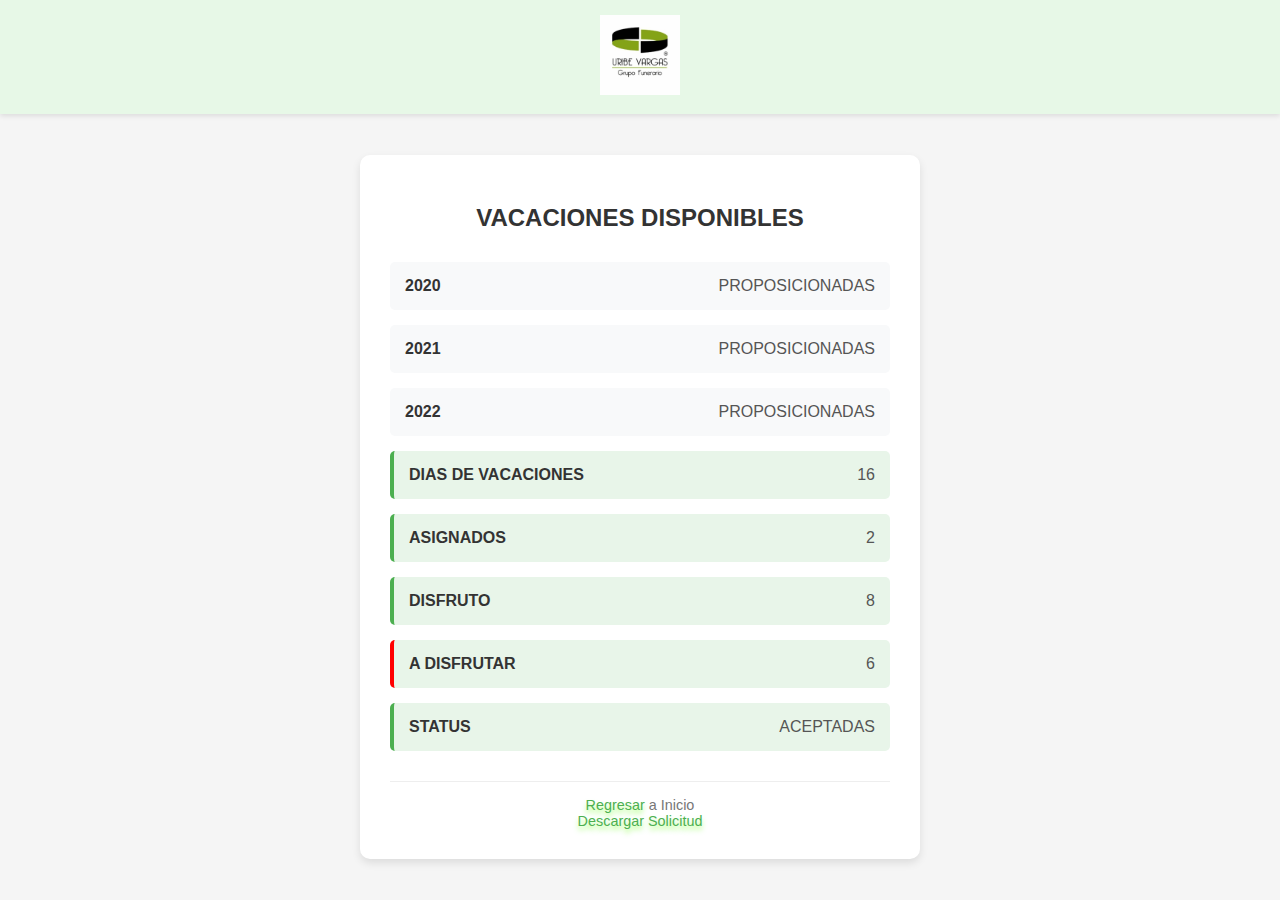
<file: Projects/PreisaVacaciones/disponibilidad.html>
<!DOCTYPE html>
<html lang="es">
<head>
    <meta charset="UTF-8">
    <meta name="viewport" content="width=device-width, initial-scale=1.0">
    <title>Vacaciones Disponibles</title>
    <link rel="stylesheet" href="./styles/disponibilidad.css">
</head>
<body>
    <nav>
        <ul>
            <li>
                <img src="./assets/preisa.jpeg" alt="Logo Preisa">
            </li>
        </ul>
    </nav>
    <main>
        <div class="proposition-container">
            <h2>VACACIONES DISPONIBLES</h2>
            
            <div class="proposition-list">
                <div class="proposition-item">
                    <span class="year">2020</span>
                    <span class="days">PROPOSICIONADAS</span>
                </div>
                <div class="proposition-item">
                    <span class="year">2021</span>
                    <span class="days">PROPOSICIONADAS</span>
                </div>
                <div class="proposition-item">
                    <span class="year">2022</span>
                    <span class="days">PROPOSICIONADAS</span>
                </div>
                <div class="proposition-item highlight">
                    <span class="year">DIAS DE VACACIONES</span>
                    <span class="days">16</span>
                </div>
                <div class="proposition-item highlight">
                    <span class="year">ASIGNADOS</span>
                    <span class="days">2</span>
                </div>
                <div class="proposition-item highlight">
                    <span class="year">DISFRUTO</span>
                    <span class="days">8</span>
                </div>
                <div class="proposition-item used">
                    <span class="year">A DISFRUTAR</span>
                    <span class="days">6</span>
                </div>
                <div class="proposition-item highlight">
                    <span class="year">STATUS</span>
                    <span class="days">ACEPTADAS</span>
                </div>
            </div>
            
            <div class="footer">
                <a href="Inicio.html">Regresar</a>
                 <span>a Inicio</span><br>
                 <a href="URANUS.pdf" target="_blank">Descargar Solicitud</a>
            </div>
        </div>
    </main>
</body>
</html>
</file>
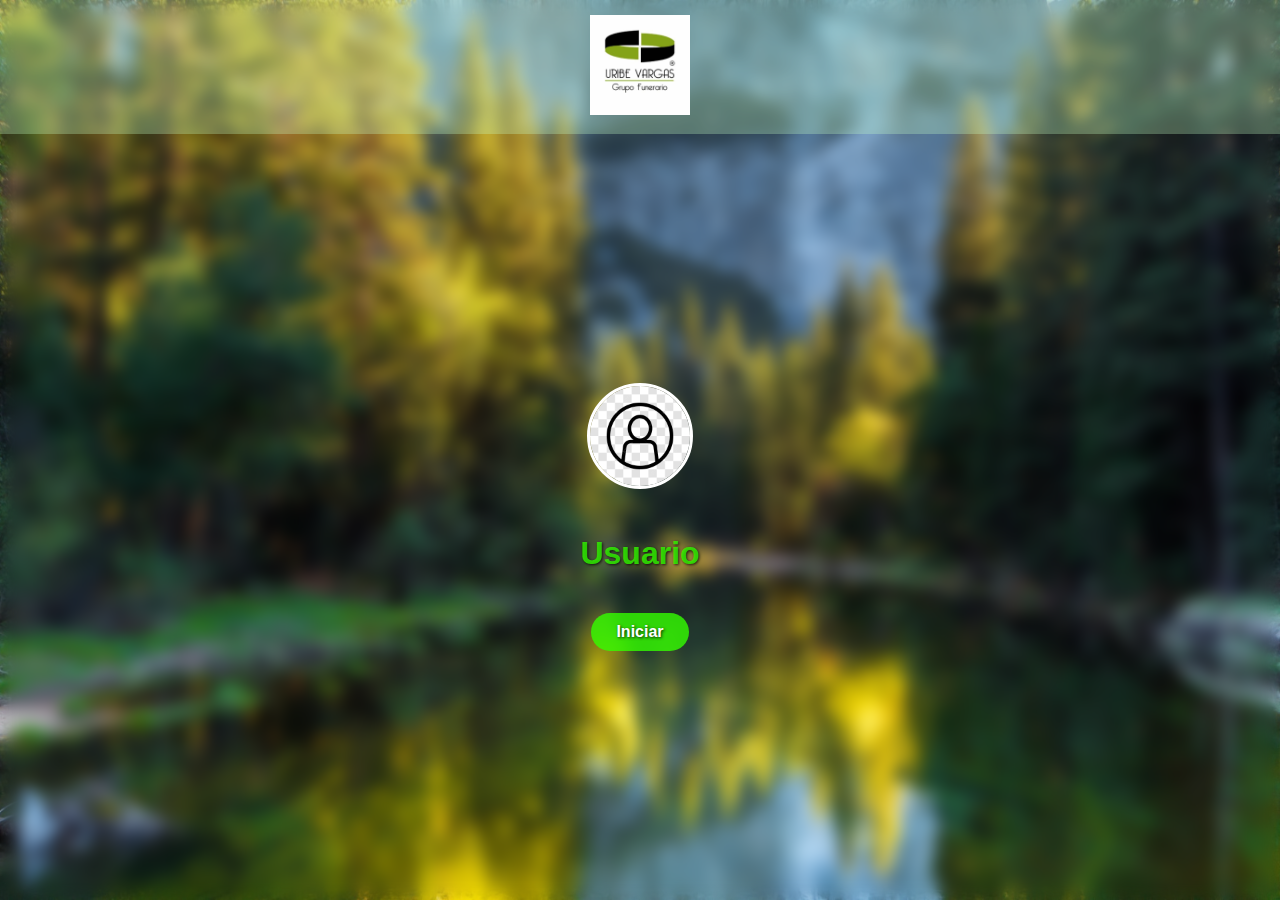
<file: Projects/PreisaVacaciones/home.html>
<!DOCTYPE html>
<html lang="en">
<head>
    <meta charset="UTF-8">
    <meta http-equiv="X-UA-Compatible" content="IE=edge">
    <meta name="viewport" content="width=device-width, initial-scale=1.0">
    <title>Inicio</title>
    <link rel="stylesheet" href="./styles/home.css">
    <link rel="icon" href="./assets/preisa.jpeg" type="image/x-icon">
</head>
<body>
    <nav>
        <ul>
            <li>
                <img src="./assets/preisa.jpeg" alt="Logo Preisa">
            </li>
        </ul>
    </nav>
    <main>
        <section class="user-section">
            <img src="./assets/user.jpeg" alt="Usuario" class="user-image">
            <h1>Usuario</h1>
            <a href="Inicio.html" class="start-button">Iniciar</a>
        </section>
    </main>
</body>
</html>
</file>
<file: log-in/log-in.css>
* {
    padding: 0;
    margin: 0;
    overflow-x: hidden;
    box-sizing: border-box;
}

body {
    background-image: url("./img/Uranus-Background.png");
    background-repeat: no-repeat;
    background-size: cover;
    background-attachment: fixed;
}
a{
    text-decoration: none !important;
}

.container {
    position: fixed;
    top: 0;
    left: 0;
    width: 100%;
    height: 100%;
    backdrop-filter: blur(8px);
    display: flex;
}

.slide, .log-in {
    flex: 1;
    min-width: 0;
    display: flex;
    flex-direction: column;
    justify-content: center; 
    align-items: center;
}
.log-in{
    background-color: rgba(255, 255, 255, 0.1); 
    border-radius: 10px; /* Bordes redondeados (opcional) */

}

/* Estilos para la imagen centrada */
.centered-img {
    width: 10rem;
}
.title{
    color: #8AFF00;
    font-size: 2rem;
}
.title-sub{
    color: #ffffff;
    font-size: 1rem;
}

/* Estilos para el formulario */
form {
    display: flex;
    flex-direction: column;
    width: 80%;
    max-width: 400px;
}

.user  {
    margin: 0.5rem 0;
    padding: 0.5rem;
    border-radius: 10px;
    border: 2px solid #000000;
    background-color: #0b005d;
    width: 300px;
    transition: .9s;
}
.user:focus{
    border: 2px solid #8AFF00;
    background-color: #0b005d;
    outline: none;
}
.user::placeholder{
    color: #ffffff;
}
.send{
    margin: 0.5rem 0;
    padding: 0.5rem;
    border-radius: 10px;
    border: 2px solid #000000;
    background-color: #8AFF00;
    transition: .8s;
    width: 300px;
    color: #000000;

 }

 .send:hover{
    box-shadow:1px 1px 10px 0px #8AFF00;
    position: relative;
 }
 /* Añade esto al final de tu archivo CSS */

/* Media queries para móviles (max-width: 768px) */
@media screen and (max-width: 772px) {
    body {
        background-image: url("./img/Uranus-Background.png");
        background-size: 200% auto; /* La imagen completa se ve sin recortes */
        background-position: center;
        background-color: rgba(4 5 9);
    }
    
    .container {
        background-color: rgba(255, 255, 255, 0.2);
        flex-direction: column; /* Apila los elementos verticalmente */
        backdrop-filter: blur(4px); /* Reduce el blur para mejor rendimiento */
    }

    .log-in, .slide {
        width: 100%; /* Ocupa todo el ancho */
        max-width: 100%; /* Elimina el límite del 50% */
        padding: 20px;
    }

    .slide {
        order: 1; /* Cambia el orden (el formulario primero) */
    }

    .log-in {
        order: 2; /* El formulario aparece primero */
        border-radius: 0rem;
        outline: none;
        border: none;
        background-color: rgba(255, 255, 255, 0.0);
    }

    form {
        width: 90%; /* Más ancho en móviles */
        max-width: 100%; /* Elimina el límite fijo */
    }

    .user {
        width: 100%; /* Ocupa todo el ancho disponible */
    }

    .centered-img {
        width: 8rem; /* Imagen más pequeña */
    }

    .title {
        font-size: 2rem; /* Texto más pequeño */
        text-align: center;
        margin-top: 10px;
    }
    .title-sub{
    color: #ffffff;
    font-size: 1.4rem;
}

    .send {
        width: 100%; /* Botón a ancho completo */
    }
}

/* Ajustes adicionales para pantallas muy pequeñas */
@media screen and (max-width: 480px) {
    .title {
        font-size: 1.2rem;
    }
    
    .user {
        padding: 12px; /* Más espacio para dedos */
    }
}
</file>
<file: home/home.css>
* {
    margin: 0;
    padding: 0;
    box-sizing: border-box;
}

a{
    text-decoration: none !important;
    color: #f0f0f0;
    transition: 0s;
}

a:hover{
    color: #f0f0f0;
}

html, body {
    height: 100%;
    min-height: 100vh;
}

body {
    font-family: 'Segoe UI', Tahoma, Geneva, Verdana, sans-serif;
    background: 
        linear-gradient(rgba(4, 5, 9, 0.85), rgba(4, 5, 9, 0.85)),
        url('../Assets/images/Uranus-Background.png');
    background-size: cover;
    background-position: center;
    background-repeat: no-repeat;
    background-attachment: fixed;
    color: #f0f0f0;
    overflow-x: hidden;
}

.dashboard {
    display: grid;
    grid-template-columns: 250px minmax(350px, 1.5fr) 350px;
    grid-template-areas: "left center right";
    gap: 20px;
    padding: 20px;
    min-height: 100vh;
    height: auto; /* Cambiado de 100vh a auto */
}

.sidebar-left {
    grid-area: left;
    display: flex;
    flex-direction: column;
    gap: 20px;
}

.sidebar-right {
    grid-area: center;
    display: flex;
    flex-direction: column;
    gap: 20px;
    max-height: 100vh;
    overflow-y: auto;
}

.main-content {
    grid-area: right;
    display: grid;
    grid-template-rows: repeat(auto-fit, minmax(120px, auto));
    gap: 20px;
    max-height: 100vh;
    overflow-y: auto;
}
.sidebar-right, .main-content {
    overflow: visible; /* Cambiado de auto a visible */
    height: auto; /* Permitir que crezca con el contenido */
}

/* Restaurar la imagen de fondo en el logo */
.logo {
    background: rgba(255, 255, 255, 0.1);
    backdrop-filter: blur(10px);
    border-radius: 15px;
    padding: 20px;
    text-align: center;
    border: 1px solid rgba(255, 255, 255, 0.2);
    background-image: url('../Assets/images/URANUS-LOGO.png');
    background-size: contain;
    background-position: center;
    background-repeat: no-repeat;
    min-height: 150px;
}

.logo img {
    max-width: 100%;
    height: auto;
}

/* Media Queries para responsive */
@media (max-width: 1200px) {
    .dashboard {
        grid-template-columns: 1fr;
        grid-template-areas: 
            "left"
            "center"
            "right";
    }
    
    .sidebar-left {
        flex-direction: row;
        flex-wrap: wrap;
        justify-content: center;
    }
    
    .logo, .user-data, .time-card {
        flex: 1 1 300px;
        max-width: 300px;
    }
}

@media (max-width: 768px) {
    .dashboard {
        padding: 10px;
        gap: 10px;
    }
    
    .logo, .user-data, .time-card {
        flex: 1 1 calc(50% - 10px);
        max-width: calc(50% - 10px);
    }
}

@media (max-width: 480px) {
    .sidebar-left {
        flex-direction: column;
        align-items: stretch;
    }
    
    .logo, .user-data, .time-card {
        flex: 1 1 auto;
        max-width: 100%;
    }
}
</file>
<file: home/left.css>
/* Columna 1 - Sidebar izquierda */
        .sidebar-left {
    display: flex;
    flex-direction: column;
    gap: 20px;
    max-width: 250px; /* Ancho mínimo */
    padding: 15px;
}


        .logo {
            background: rgba(255, 255, 255, 0.1);
            backdrop-filter: blur(10px);
            border-radius: 15px;
            padding: 20px;
            text-align: center;
            border: 1px solid rgba(255, 255, 255, 0.2);
        }
        .centered-img {
         width: 10rem;
        }

        .logo h1 {
            font-size: 2.5rem;
            font-weight: bold;
            color: #8aff00;
            text-shadow: 0 0 20px rgba(76, 175, 80, 0.5);
        }

        .user-data {
            background: rgba(255, 255, 255, 0.1);
            backdrop-filter: blur(10px);
            border-radius: 15px;
            padding: 20px;
            border: 1px solid rgba(255, 255, 255, 0.2);
        }

        .user-data h3 {
            margin-bottom: 15px;
            color: #8aff00;
        }

        .status-indicators {
            display: flex;
            gap: 10px;
            margin: 10px 0;
        }

        .status-dot {
            width: 12px;
            height: 12px;
            border-radius: 50%;
        }

        .status-dot.green { background: #4CAF50; }
        .status-dot.yellow { background: #FFF702; }
        .status-dot.red { background: #F44336; }
        .status-dot.blue { background: #02ABFF; }
        .status-dot.orange { background: #FFBC02; }

        .time-card {
            background: rgba(255, 255, 255, 0.1);
            backdrop-filter: blur(10px);
            border-radius: 15px;
            padding: 20px;
            text-align: center;
            border: 1px solid rgba(255, 255, 255, 0.2);
        }

        .time-card h3 {
            margin-bottom: 15px;
            color: #4CAF50;
        }

        .time-display {
            font-size: 1.2rem;
            font-weight: bold;
        }
        

        .btn-view {
            background: #4CAF50;
            color: white;
            border: none;
            padding: 10px 20px;
            border-radius: 25px;
            cursor: pointer;
            margin-top: 15px;
            font-weight: bold;
            transition: all 0.3s ease;
        }

        .btn-view:hover {
            background: #45a049;
            transform: translateY(-2px);
            box-shadow: 0 5px 15px rgba(76, 175, 80, 0.4);
        }


        /* Cerrar sesion */
        .logout {
    margin-top: auto;
    padding: 20px;
    text-align: center;
}

.logout-button {
    display: inline-block;
    width: 40px;
    height: 40px;
    border-radius: 50%;
    background-color: rgba(255, 255, 255, 0.1);
    transition: all 0.3s ease;
    position: relative;
}

.logout-button img {
    width: 24px;
    height: 24px;
    margin-top: 8px;
    object-fit: cover;
    border-radius: 50%;
}

.logout-button:hover {
    background-color: #F44336;
    transform: scale(1.1);
}

.logout-button:hover::after {
    content: "Cerrar sesión";
    position: absolute;
    top: 45px;
    left: 50%;
    transform: translateX(-50%);
    background-color: #333;
    color: white;
    padding: 5px 10px;
    font-size: 0.75rem;
    border-radius: 5px;
    white-space: nowrap;
    z-index: 10;
}
@media (max-width: 768px) {
     
    .dashboard {
        flex-direction:column;    
    }
    
    .sidebar-left {
        flex-direction: row;
        flex-wrap: wrap;
        justify-content: center;
        align-items: center;
    }
    
    .logo, .user-data, .time-card {
       margin: auto;
       width: 100vw;
    }
    
    .centered-img {
        max-width: 120px;
    }
}

@media (max-width: 480px) {
    .sidebar-left {
        flex-direction: column;
    }
    
    .logo, .user-data, .time-card {
        flex: 1 1 auto;
    }
}
</file>
<file: home/center.css>
.sidebar-right {
            display: flex;
            flex-direction: column;
            gap: 20px;
        }

        .menu-section {
            background: rgba(255, 255, 255, 0.1);
            backdrop-filter: blur(10px);
            border-radius: 15px;
            padding: 20px;
            border: 1px solid rgba(255, 255, 255, 0.2);
        }

        .menu-title {
            color: #4CAF50;
            font-size: 1.2rem;
            font-weight: bold;
            margin-bottom: 20px;
        }

        .menu-item {
    position: relative;
    margin-bottom: 10px;
}

        .menu-item-header {
            display: flex;
            align-items: center;
            gap: 15px;
            padding: 12px;
            border-radius: 10px;
            cursor: pointer;
            transition: all 1.8s ease;
            background: rgba(255, 255, 255, 0.05);
            border: 1px solid rgba(255, 255, 255, 0.1);
        }

        .menu-item-header:hover {
    background: rgba(76, 175, 80, 0.2);
    border-color: rgba(76, 175, 80, 0.3);
    transform: translateX(3px);
}

        .menu-item.active .menu-item-header {
            background: rgba(76, 175, 80, 0.3);
            border-color: rgba(76, 175, 80, 0.5);
        }

        .menu-icon {
            width: 30px;
            height: 30px;
            background: #4CAF50;
            border-radius: 8px;
            display: flex;
            align-items: center;
            justify-content: center;
            font-size: 1rem;
        }

       .submenu {
    max-height: 0;
    overflow: hidden;
    opacity: 0;
    padding: 0;
    background: rgba(76, 175, 80, 0.1);
    border-radius: 8px;
    margin-top: 8px;
    border: 1px solid rgba(76, 175, 80, 0.2);
    transition: all 1.4s ease-in-out;
}

        .menu-item.active .submenu {
            max-height: 1500px;
            opacity: 1;
            padding: 10px;
        }

        .menu-item:hover .submenu {
            max-height: 1200px;
            opacity: 1;
            padding: 10px;
        }

        .submenu-item {
            padding: 10px 15px;
            border-radius: 6px;
            cursor: pointer;
            transition: all 1.8s ease;
            margin-bottom: 5px;
            background: rgba(255, 255, 255, 0.05);
        }

        .submenu-item:hover {
            background: rgba(76, 175, 80, 0.3);
            color: #FFFFFF;
            transform: translateX(8px);
        }

        .submenu-item:last-child {
            margin-bottom: 0;
        }

        /* MODIFICACION DEL SUBMENU DEL DEL SUBMENU */
        /* Estilos para submenús anidados */
.submenu-item.has-submenu {
    position: relative;
}

.nested-submenu {
 max-height: 0;
    overflow: hidden;
    opacity: 0;
    padding: 0;
    background: rgba(76, 175, 80, 0.15);
    border-radius: 8px;
    margin: 8px 0;
    border-left: 2px solid rgba(76, 175, 80, 0.3);
    transition: all 1.3s;}

.submenu-item.has-submenu:hover .nested-submenu {
    max-height: 500px;
    opacity: 1;
    padding: 5px 0 5px 15px;
}

.submenu-item.has-submenu.active .nested-submenu {
    max-height: 200px;
    opacity: 1;
    padding: 5px 0 5px 15px;
}

.submenu-item.has-submenu > span {
    display: block;
    padding: 10px 15px;
    border-radius: 6px;
}

.submenu-item.has-submenu:hover > span {
    background: rgba(76, 175, 80, 0.3);
    color: #FFFFFF;
}

        .card-view-btn {
            background: #4CAF50;
            color: white;
            border: none;
            padding: 8px 16px;
            border-radius: 20px;
            cursor: pointer;
            font-size: 0.9rem;
            font-weight: bold;
            transition: all 0.3s ease;
            opacity: 0;
            transform: translateY(10px);
        }

        .card:hover .card-view-btn {
            opacity: 1;
            transform: translateY(0);
        }

        .card-view-btn:hover {
            background: #45a049;
            transform: translateY(-2px);
            box-shadow: 0 5px 15px rgba(76, 175, 80, 0.4);
        }

        .tasks-content {
            max-height: 0;
            overflow: hidden;
            transition: all 0.5s cubic-bezier(0.4, 0, 0.2, 1);
            margin-top: 15px;
            padding: 0 15px;
            background: rgba(255, 255, 255, 0.05);
            border-radius: 10px;
            border: 1px solid rgba(76, 175, 80, 0.2);
            opacity: 0;
        }

        .tasks-content.active {
            max-height: 400px;
            opacity: 1;
            padding: 15px;
        }

        .task-item {
            display: flex;
            justify-content: space-between;
            align-items: center;
            padding: 10px 0;
            border-bottom: 1px solid rgba(255, 255, 255, 0.1);
        }

        .task-item:last-child {
            border-bottom: none;
        }

        .task-status {
            padding: 4px 8px;
            border-radius: 12px;
            font-size: 0.8rem;
            font-weight: bold;
        }

        .status-pending {
            background: #FFC107;
            color: #000;
        }

        .status-completed {
            background: #4CAF50;
            color: white;
        }

        .status-urgent {
            background: #F44336;
            color: white;
        }

        /* Agrega esto al final de center.css */
/* Reemplaza la sección de bottom-cards con esto: */
.bottom-cards {
    display: grid;
    grid-template-columns: repeat(auto-fit, minmax(150px, 1fr));
    gap: 15px;
    margin-top: 20px; /* Espacio después del menú */
    padding: 15px;
    background: rgba(4, 5, 9, 0.7);
    backdrop-filter: blur(10px);
    border-radius: 15px;
    border: 1px solid rgba(255, 255, 255, 0.2);
    position: relative; /* Cambiado de sticky a relative */
    bottom: auto; /* Eliminamos el posicionamiento fijo */
}

.bottom-cards {
    display: grid;
    grid-template-columns: repeat(auto-fit, minmax(150px, 1fr));
    gap: 15px;
    margin-top: auto; /* Esto empuja las cards hacia abajo */
    padding: 15px;
    background: rgba(27, 27, 27, 0.2);
    backdrop-filter: blur(10px);
    border-radius: 25px;
    border: 3px solid rgba(255, 255, 255, 0.2);
    position: relative; /* Cambiado de sticky a relative */
    z-index: 2; /* Asegura que esté por encima del contenido */
    transition: all .7s;
}

.bottom-card:hover {
    background: rgba(0, 255, 8, 0.8);
    transform: translateY(-3px);
    border-radius: 25px;
}


.sidebar-right {
    display: flex;
    flex-direction: column;
    gap: 20px;
    height: 100%;
    position: relative; /* Añade esto */
    z-index: 1; /* Asegura que esté por encima de otros elementos */
}

@media (max-width: 1200px) {
    .bottom-cards {
        grid-template-columns: repeat(3, 1fr);
    }
}

@media (max-width: 768px) {
    .bottom-cards {
        grid-template-columns: repeat(2, 1fr);
    }
}

@media (max-width: 480px) {
    .bottom-cards {
        grid-template-columns: 1fr;
    }
}
</file>
<file: home/rigth.css>
.main-content {
            display: grid;
            grid-template-rows: repeat(auto-fit, minmax(60px, auto));
            gap: 30px;
        }

        .card {
            background: rgba(255, 255, 255, 0.1);
            backdrop-filter: blur(10px);
            border-radius: 15px;
            padding: 20px;
            border: 1px solid rgba(255, 255, 255, 0.2);
            transition: all 0.3s ease;
            position: relative;
        }

        .card:hover {
            transform: translateY(-5px);
            box-shadow: 0 10px 30px rgba(0, 0, 0, 0.3);
        }

        .card-header {
            display: flex;
            justify-content: space-between;
            align-items: center;
            margin-bottom: 15px;
        }

        .card-title {
            font-size: 1.2rem;
            font-weight: bold;
        }

        .card-stats {
            display: flex;
            gap: 10px;
            align-items: center;
        }

        .stat-item {
            text-align: center;
        }

        .stat-value {
            font-size: 1rem;
            font-weight: bold;
            color: #4CAF50;
        }

        .stat-label {
            font-size: 0.9rem;
            opacity: 0.8;
        }

        .evaluation-badges {
            display: flex;
            gap: 10px;
        }

        .badge {
            padding: 5px 12px;
            border-radius: 20px;
            font-size: 0.8rem;
            font-weight: bold;
        }

        .badge.yellow {
            background: #FFC107;
            color: #000;
        }

        .badge.green {
            background: #4CAF50;
            color: white;
        }

        .ceo-message {
            display: flex;
            align-items: center;
            gap: 15px;
        }

        .message-icon {
            width: 50px;
            height: 50px;
            background: #4CAF50;
            border-radius: 50%;
            display: flex;
            align-items: center;
            justify-content: center;
            font-size: 1.5rem;
        }

        .meeting-info {
            display: flex;
            justify-content: space-between;
            align-items: center;
        }

        .meeting-details {
            flex: 1;
        }

        .meeting-icon {
            width: 40px;
            height: 40px;
            background: #4CAF50;
            border-radius: 10px;
            display: flex;
            align-items: center;
            justify-content: center;
        }
</file>
<file: User/user.css>
* {
  padding: 0px;
  margin: 0px;
  scroll-behavior: smooth;
  box-sizing: border-box;
  outline: none;
  overflow-x: hidden;
}

body {
  margin: 0;
  font-family: Arial, sans-serif;
  padding-top: 64px; /* Espacio para el navbar */
  background-image: url("./img/Uranus-Background.png");
  background-repeat: no-repeat;
  background-size: cover;
  background-attachment: fixed;
}

/* NAVBAR (perfecto como está) */
nav.custom-nav {
  position: fixed;
  top: 0;
  width: 100%;
  height: 64px;
  z-index: 1000;
  box-shadow: 0 2px 5px rgba(0, 0, 0, 0.2);
  background-color: rgba(255, 255, 255, 0.1);
}
nav.custom-nav a {
  color: #7cff02 !important;
}
.nav-wrapper {
  display: flex;
  justify-content: space-between;
  align-items: center;
  height: 100%;
  padding: 0 20px;
}
.nav-wrapper ul {
  display: flex;
  list-style: none;
  height: 100%;
  align-items: center;
  gap: 20px;
}

/* CONTENIDO PRINCIPAL */
.container {
  display: flex;
  width: 100vw;
  height: 100vh;
  margin-top: 18px; /* Separación del navbar */
  backdrop-filter: blur(8px);
}
.resalt {
  color: rgb(4, 255, 50, 0.8);
}
.user {
  padding: 20px;
  flex-direction: column;
  max-width: 40vw;
}

.info {
  padding: 20px;
  background-color: rgba(255, 255, 255, 0.1);
  flex-direction: column;
  max-width: 60vw;
  height: 80vh;
  overflow: hidden;
  border: 1px solid #15ff00;
  border-radius: 1rem;
}
.informacion p{
    color: #fff;

}

/* UPLOAD CONTAINER */
.upload-container {
  padding: 20px;
  border: 1px solid #15ff00;
  text-align: center;
  border-radius: 1rem;
  background-color: rgba(255, 255, 255, 0.2);
  margin-bottom: 10px;
}
.user-custom{
  padding: 20px;
  border: 1px solid #15ff00;
  text-align: center;
  border-radius: 1rem;
  background-color: rgba(255, 255, 255, 0.2); 
  margin-top: 20px;
}
.user-custom p{
    text-align: start;
}

/* ESTILOS PARA EL INPUT DE ARCHIVO */
.file-input-wrapper {
  position: relative;
  margin: 20px 0;
}
.file-input {
  width: 0.1px;
  height: 0.1px;
  opacity: 0;
  position: absolute;
}
.file-input-label {
  display: inline-block;
  padding: 10px 20px;
  background-color: #15ff00;
  color: #000;
  border-radius: 5px;
  cursor: pointer;
  font-weight: bold;
  transition: all 0.3s;
}
.file-input-label:hover {
  background-color: #0ee000;
  transform: translateY(-2px);
}

#imagePreview {
  max-width: 100%;
  max-height: 300px;
  margin-top: 20px;
  display: none;
  border-radius: 8px;
  border: 2px solid #15ff00;
}
/* MEDIA QUERY PARA DISPOSITIVOS MÓVILES */
@media (max-width: 768px) {
  .container {
    flex-direction: column;
    padding: 10px;
  }
  
  .user, .info {
    max-width: 100% !important;
    width: 100%;
    margin: 0;
    padding: 15px;
  }
  
  .info {
    margin-top: 20px;
  }
  
  /* Ajustes adicionales para mejorar la visualización en móviles */
  body {
    padding-top: 56px; /* Reducir espacio para el navbar en móviles */
  }
  
  /* Ajustar el tamaño de la imagen de perfil */
  #imagePreview {
    width: 150px;
    height: 150px;
  }
  
  /* Mejorar el espaciado del texto en móviles */
  .informacion p, .user-custom p {
    margin-bottom: 10px;
    line-height: 1.4;
  }
}
</file>
<file: Modulos/Cobranza/Cobranza.css>
* {
            margin: 0;
            padding: 0;
            box-sizing: border-box;
        }

        body {
            font-family: 'Segoe UI', Tahoma, Geneva, Verdana, sans-serif;
            background: linear-gradient(135deg, #1e3c72 0%, #2a5298 100%);
            min-height: 100vh;
            position: relative;
            overflow-x: hidden !important; 
        }

        /* Efecto de fondo animado */
        body::before {
            content: '';
            position: absolute;
            top: 0;
            left: 0;
            right: 0;
            bottom: 0;
            background-image: 
                radial-gradient(circle at 20% 50%, rgba(255, 255, 255, 0.1) 0%, transparent 50%),
                radial-gradient(circle at 80% 20%, rgba(255, 255, 255, 0.05) 0%, transparent 50%),
                radial-gradient(circle at 40% 80%, rgba(255, 255, 255, 0.08) 0%, transparent 50%);
            animation: float 20s ease-in-out infinite;
        }

        @keyframes float {
            0%, 100% { transform: translateY(0px) rotate(0deg); }
            50% { transform: translateY(-20px) rotate(1deg); }
        }

        .container {
            position: relative;
            z-index: 1;
            padding: 20px;
            max-width: 1200px;
            margin: 0 auto;
            height: 100vh;
            display: flex;
            flex-direction: column;
        }

        .header {
            display: flex;
            justify-content: space-between;
            align-items: center;
            margin-bottom: 40px;
            padding: 0 10px;
        }

        .nav-icon {
            width: 40px;
            height: 40px;
            background: rgba(255, 255, 255, 0.1);
            border-radius: 10px;
            display: flex;
            align-items: center;
            justify-content: center;
            color: white;
            cursor: pointer;
            transition: all 0.3s ease;
            backdrop-filter: blur(10px);
            border: 1px solid rgba(255, 255, 255, 0.2);
        }

        .nav-icon:hover {
            background: rgba(255, 255, 255, 0.2);
            transform: scale(1.05);
        }

        .title {
            text-align: center;
            color: #7ED321;
            font-size: 2.5rem;
            font-weight: 300;
            letter-spacing: 2px;
            text-shadow: 0 0 20px rgba(126, 211, 33, 0.5);
            margin-bottom: 50px;
        }

        .dashboard-grid {
            display: grid;
            grid-template-columns: repeat(auto-fit, minmax(280px, 1fr));
            gap: 25px;
            padding: 20px;
            flex-grow: 1;
            align-content: center;
        }

        .dashboard-button {
            background: rgba(255, 255, 255, 0.1);
            backdrop-filter: blur(15px);
            border: 1px solid rgba(255, 255, 255, 0.2);
            border-radius: 20px;
            padding: 40px 30px;
            text-align: center;
            color: white;
            font-size: 1.4rem;
            font-weight: 400;
            cursor: pointer;
            transition: all 0.4s cubic-bezier(0.4, 0, 0.2, 1);
            position: relative;
            overflow: hidden;
            min-height: 140px;
            display: flex;
            align-items: center;
            justify-content: center;
            text-decoration: none;
            box-shadow: 0 8px 32px rgba(0, 0, 0, 0.1);
        }

        .dashboard-button::before {
            content: '';
            position: absolute;
            top: 0;
            left: -100%;
            width: 100%;
            height: 100%;
            background: linear-gradient(90deg, transparent, rgba(255, 255, 255, 0.1), transparent);
            transition: left 0.5s;
        }

        .dashboard-button:hover::before {
            left: 100%;
        }

        .dashboard-button:hover {
            transform: translateY(-8px) scale(1.02);
            background: rgba(255, 255, 255, 0.15);
            border-color: rgba(126, 211, 33, 0.5);
            box-shadow: 
                0 20px 40px rgba(0, 0, 0, 0.2),
                0 0 30px rgba(126, 211, 33, 0.3);
            color: #7ED321;
        }

        .dashboard-button:active {
            transform: translateY(-4px) scale(1.01);
        }

        /* Estilos para submenús */
        .submenu {
            position: fixed;
            top: 0;
            left: 0;
            right: 0;
            bottom: 0;
            background: rgba(0, 0, 0, 0.8);
            backdrop-filter: blur(10px);
            display: none;
            z-index: 1000;
            animation: fadeIn 0.3s ease;
        }

        .submenu.active {
            display: flex;
            align-items: center;
            justify-content: center;
        }

        @keyframes fadeIn {
            from { opacity: 0; }
            to { opacity: 1; }
        }

        .submenu-content {
            background: rgba(255, 255, 255, 0.1);
            backdrop-filter: blur(20px);
            border: 1px solid rgba(255, 255, 255, 0.2);
            border-radius: 25px;
            padding: 40px;
            max-width: 600px;
            width: 90%;
            position: relative;
            transform: scale(0.9);
            animation: scaleIn 0.3s ease forwards;
        }

        @keyframes scaleIn {
            to { transform: scale(1); }
        }

        .submenu-header {
            text-align: center;
            margin-bottom: 30px;
            color: #7ED321;
            font-size: 2rem;
            font-weight: 300;
            text-shadow: 0 0 20px rgba(126, 211, 33, 0.5);
        }

        .close-btn {
            position: absolute;
            top: 15px;
            right: 20px;
            background: rgba(255, 255, 255, 0.1);
            border: 1px solid rgba(255, 255, 255, 0.2);
            border-radius: 50%;
            width: 40px;
            height: 40px;
            display: flex;
            align-items: center;
            justify-content: center;
            color: white;
            cursor: pointer;
            transition: all 0.3s ease;
            font-size: 1.2rem;
        }

        .close-btn:hover {
            background: rgba(255, 255, 255, 0.2);
            transform: scale(1.1);
        }

        .submenu-grid {
            display: grid;
            grid-template-columns: repeat(auto-fit, minmax(200px, 1fr));
            gap: 20px;
        }

        .submenu-item {
            background: rgba(255, 255, 255, 0.1);
            backdrop-filter: blur(10px);
            border: 1px solid rgba(255, 255, 255, 0.2);
            border-radius: 15px;
            padding: 25px 20px;
            text-align: center;
            color: white;
            font-size: 1.1rem;
            cursor: pointer;
            transition: all 0.3s ease;
            position: relative;
            overflow: hidden;
        }

        .submenu-item::before {
            content: '';
            position: absolute;
            top: 0;
            left: -100%;
            width: 100%;
            height: 100%;
            background: linear-gradient(90deg, transparent, rgba(255, 255, 255, 0.1), transparent);
            transition: left 0.5s;
        }

        .submenu-item:hover::before {
            left: 100%;
        }

        .submenu-item:hover {
            transform: translateY(-5px);
            background: rgba(255, 255, 255, 0.15);
            border-color: rgba(126, 211, 33, 0.5);
            color: #7ED321;
            box-shadow: 0 10px 25px rgba(0, 0, 0, 0.2);
        }

        .submenu-item:active {
            transform: translateY(-2px);
        }

        /* Responsive para submenús */
        @media (max-width: 1024px) {
            .submenu-content {
                max-width: 500px;
                padding: 35px 25px;
            }
            
            .submenu-grid {
                grid-template-columns: repeat(2, 1fr);
                gap: 18px;
            }
        }

        @media (max-width: 768px) {
            .submenu-content {
                padding: 30px 20px;
                margin: 15px;
                max-width: 95%;
                border-radius: 20px;
            }
            
            .submenu-header {
                font-size: 1.6rem;
                margin-bottom: 25px;
            }
            
            .submenu-grid {
                grid-template-columns: 1fr;
                gap: 15px;
            }
            
            .submenu-item {
                padding: 25px 20px;
                font-size: 1.1rem;
                border-radius: 12px;
                touch-action: manipulation;
                -webkit-tap-highlight-color: transparent;
                min-height: 60px;
                display: flex;
                align-items: center;
                justify-content: center;
            }
            
            .close-btn {
                width: 45px;
                height: 45px;
                top: 12px;
                right: 15px;
                font-size: 1.4rem;
                touch-action: manipulation;
            }
        }

        @media (max-width: 480px) {
            .submenu-content {
                padding: 25px 15px;
                margin: 10px;
                border-radius: 18px;
            }
            
            .submenu-header {
                font-size: 1.4rem;
                margin-bottom: 20px;
            }
            
            .submenu-item {
                padding: 20px 15px;
                font-size: 1rem;
                min-height: 55px;
            }
            
            .close-btn {
                top: 10px;
                right: 12px;
                width: 40px;
                height: 40px;
            }
        }

        @media (max-width: 375px) {
            .submenu-content {
                padding: 20px 12px;
                margin: 8px;
            }
            
            .submenu-header {
                font-size: 1.2rem;
                margin-bottom: 15px;
            }
            
            .submenu-item {
                padding: 18px 12px;
                font-size: 0.95rem;
                min-height: 50px;
            }
        }

        /* Mejoras táctiles para móviles */
        @media (hover: none) and (pointer: coarse) {
            .dashboard-button:hover {
                transform: none;
                background: rgba(255, 255, 255, 0.1);
                border-color: rgba(255, 255, 255, 0.2);
                color: white;
                box-shadow: 0 8px 32px rgba(0, 0, 0, 0.1);
            }
            
            .dashboard-button:active {
                transform: scale(0.98);
                background: rgba(255, 255, 255, 0.15);
                border-color: rgba(126, 211, 33, 0.5);
                color: #7ED321;
            }
            
            .submenu-item:hover {
                transform: none;
                background: rgba(255, 255, 255, 0.1);
                border-color: rgba(255, 255, 255, 0.2);
                color: white;
            }
            
            .submenu-item:active {
                transform: scale(0.98);
                background: rgba(255, 255, 255, 0.15);
                border-color: rgba(126, 211, 33, 0.5);
                color: #7ED321;
            }
            
            .nav-icon:hover {
                background: rgba(255, 255, 255, 0.1);
                transform: none;
            }
            
            .nav-icon:active {
                transform: scale(0.95);
                background: rgba(255, 255, 255, 0.2);
            }
            
            .close-btn:hover {
                background: rgba(255, 255, 255, 0.1);
                transform: none;
            }
            
            .close-btn:active {
                transform: scale(0.95);
                background: rgba(255, 255, 255, 0.2);
            }
        }

        .time-display {
            position: fixed;
            bottom: 20px;
            right: 20px;
            color: rgba(255, 255, 255, 0.7);
            font-size: 0.9rem;
            background: rgba(0, 0, 0, 0.2);
            padding: 10px 15px;
            border-radius: 20px;
            backdrop-filter: blur(10px);
            border: 1px solid rgba(255, 255, 255, 0.1);
        }

        /* Responsive */
        @media (max-width: 1024px) {
            .dashboard-grid {
                grid-template-columns: repeat(2, 1fr);
                gap: 20px;
            }
        }

        @media (max-width: 768px) {
            .container {
                padding: 15px;
            }
            
            .title {
                font-size: 2rem;
                margin-bottom: 25px;
            }
            
            .dashboard-grid {
                grid-template-columns: 1fr;
                gap: 20px;
                padding: 10px;
            }
            
            .dashboard-button {
                padding: 35px 25px;
                font-size: 1.3rem;
                min-height: 100px;
                touch-action: manipulation;
                -webkit-tap-highlight-color: transparent;
            }
            
            .nav-icon {
                width: 45px;
                height: 45px;
                touch-action: manipulation;
            }
        }

        @media (max-width: 480px) {
            .container {
                padding: 10px;
            }
            
            .header {
                margin-bottom: 20px;
            }
            
            .title {
                font-size: 1.6rem;
                margin-bottom: 20px;
                letter-spacing: 1px;
            }
            
            .dashboard-grid {
                gap: 15px;
                padding: 5px;
            }
            
            .dashboard-button {
                padding: 25px 20px;
                font-size: 1.1rem;
                min-height: 90px;
                border-radius: 15px;
            }
            
            .time-display {
                bottom: 15px;
                right: 15px;
                padding: 8px 12px;
                font-size: 0.8rem;
            }
        }

        @media (max-width: 375px) {
            .title {
                font-size: 1.4rem;
            }
            
            .dashboard-button {
                padding: 20px 15px;
                font-size: 1rem;
                min-height: 80px;
            }
        }
</file>
<file: Modulos/Mantenimiento/Mantenimiento.css>
* {
            margin: 0;
            padding: 0;
            box-sizing: border-box;
        }

        body {
            font-family: 'Segoe UI', Tahoma, Geneva, Verdana, sans-serif;
            background: linear-gradient(135deg, #1e3c72 0%, #2a5298 100%);
            min-height: 100vh;
            position: relative;
            overflow-x: hidden !important; 
        }

        /* Efecto de fondo animado */
        body::before {
            content: '';
            position: absolute;
            top: 0;
            left: 0;
            right: 0;
            bottom: 0;
            background-image: 
                radial-gradient(circle at 20% 50%, rgba(255, 255, 255, 0.1) 0%, transparent 50%),
                radial-gradient(circle at 80% 20%, rgba(255, 255, 255, 0.05) 0%, transparent 50%),
                radial-gradient(circle at 40% 80%, rgba(255, 255, 255, 0.08) 0%, transparent 50%);
            animation: float 20s ease-in-out infinite;
        }

        @keyframes float {
            0%, 100% { transform: translateY(0px) rotate(0deg); }
            50% { transform: translateY(-20px) rotate(1deg); }
        }

        .container {
            position: relative;
            z-index: 1;
            padding: 20px;
            max-width: 1200px;
            margin: 0 auto;
            height: 100vh;
            display: flex;
            flex-direction: column;
        }

        .header {
            display: flex;
            justify-content: space-between;
            align-items: center;
            margin-bottom: 40px;
            padding: 0 10px;
        }

        .nav-icon {
            width: 40px;
            height: 40px;
            background: rgba(255, 255, 255, 0.1);
            border-radius: 10px;
            display: flex;
            align-items: center;
            justify-content: center;
            color: white;
            cursor: pointer;
            transition: all 0.3s ease;
            backdrop-filter: blur(10px);
            border: 1px solid rgba(255, 255, 255, 0.2);
        }

        .nav-icon:hover {
            background: rgba(255, 255, 255, 0.2);
            transform: scale(1.05);
        }

        .title {
            text-align: center;
            color: #7ED321;
            font-size: 2.5rem;
            font-weight: 300;
            letter-spacing: 2px;
            text-shadow: 0 0 20px rgba(126, 211, 33, 0.5);
            margin-bottom: 50px;
        }

        .dashboard-grid {
            display: grid;
            grid-template-columns: repeat(auto-fit, minmax(280px, 1fr));
            gap: 25px;
            padding: 20px;
            flex-grow: 1;
            align-content: center;
        }

        .dashboard-button {
            background: rgba(255, 255, 255, 0.1);
            backdrop-filter: blur(15px);
            border: 1px solid rgba(255, 255, 255, 0.2);
            border-radius: 20px;
            padding: 40px 30px;
            text-align: center;
            color: white;
            font-size: 1.4rem;
            font-weight: 400;
            cursor: pointer;
            transition: all 0.4s cubic-bezier(0.4, 0, 0.2, 1);
            position: relative;
            overflow: hidden;
            min-height: 140px;
            display: flex;
            align-items: center;
            justify-content: center;
            text-decoration: none;
            box-shadow: 0 8px 32px rgba(0, 0, 0, 0.1);
        }

        .dashboard-button::before {
            content: '';
            position: absolute;
            top: 0;
            left: -100%;
            width: 100%;
            height: 100%;
            background: linear-gradient(90deg, transparent, rgba(255, 255, 255, 0.1), transparent);
            transition: left 0.5s;
        }

        .dashboard-button:hover::before {
            left: 100%;
        }

        .dashboard-button:hover {
            transform: translateY(-8px) scale(1.02);
            background: rgba(255, 255, 255, 0.15);
            border-color: rgba(126, 211, 33, 0.5);
            box-shadow: 
                0 20px 40px rgba(0, 0, 0, 0.2),
                0 0 30px rgba(126, 211, 33, 0.3);
            color: #7ED321;
        }

        .dashboard-button:active {
            transform: translateY(-4px) scale(1.01);
        }

        /* Estilos para submenús */
        .submenu {
            position: fixed;
            top: 0;
            left: 0;
            right: 0;
            bottom: 0;
            background: rgba(0, 0, 0, 0.8);
            backdrop-filter: blur(10px);
            display: none;
            z-index: 1000;
            animation: fadeIn 0.3s ease;
        }

        .submenu.active {
            display: flex;
            align-items: center;
            justify-content: center;
        }

        @keyframes fadeIn {
            from { opacity: 0; }
            to { opacity: 1; }
        }

        .submenu-content {
            background: rgba(255, 255, 255, 0.1);
            backdrop-filter: blur(20px);
            border: 1px solid rgba(255, 255, 255, 0.2);
            border-radius: 25px;
            padding: 40px;
            max-width: 600px;
            width: 90%;
            position: relative;
            transform: scale(0.9);
            animation: scaleIn 0.3s ease forwards;
        }

        @keyframes scaleIn {
            to { transform: scale(1); }
        }

        .submenu-header {
            text-align: center;
            margin-bottom: 30px;
            color: #7ED321;
            font-size: 2rem;
            font-weight: 300;
            text-shadow: 0 0 20px rgba(126, 211, 33, 0.5);
        }

        .close-btn {
            position: absolute;
            top: 15px;
            right: 20px;
            background: rgba(255, 255, 255, 0.1);
            border: 1px solid rgba(255, 255, 255, 0.2);
            border-radius: 50%;
            width: 40px;
            height: 40px;
            display: flex;
            align-items: center;
            justify-content: center;
            color: white;
            cursor: pointer;
            transition: all 0.3s ease;
            font-size: 1.2rem;
        }

        .close-btn:hover {
            background: rgba(255, 255, 255, 0.2);
            transform: scale(1.1);
        }

        .submenu-grid {
            display: grid;
            grid-template-columns: repeat(auto-fit, minmax(200px, 1fr));
            gap: 20px;
        }

        .submenu-item {
            background: rgba(255, 255, 255, 0.1);
            backdrop-filter: blur(10px);
            border: 1px solid rgba(255, 255, 255, 0.2);
            border-radius: 15px;
            padding: 25px 20px;
            text-align: center;
            color: white;
            font-size: 1.1rem;
            cursor: pointer;
            transition: all 0.3s ease;
            position: relative;
            overflow: hidden;
        }

        .submenu-item::before {
            content: '';
            position: absolute;
            top: 0;
            left: -100%;
            width: 100%;
            height: 100%;
            background: linear-gradient(90deg, transparent, rgba(255, 255, 255, 0.1), transparent);
            transition: left 0.5s;
        }

        .submenu-item:hover::before {
            left: 100%;
        }

        .submenu-item:hover {
            transform: translateY(-5px);
            background: rgba(255, 255, 255, 0.15);
            border-color: rgba(126, 211, 33, 0.5);
            color: #7ED321;
            box-shadow: 0 10px 25px rgba(0, 0, 0, 0.2);
        }

        .submenu-item:active {
            transform: translateY(-2px);
        }

        /* Responsive para submenús */
        @media (max-width: 1024px) {
            .submenu-content {
                max-width: 500px;
                padding: 35px 25px;
            }
            
            .submenu-grid {
                grid-template-columns: repeat(2, 1fr);
                gap: 18px;
            }
        }

        @media (max-width: 768px) {
            .submenu-content {
                padding: 30px 20px;
                margin: 15px;
                max-width: 95%;
                border-radius: 20px;
            }
            
            .submenu-header {
                font-size: 1.6rem;
                margin-bottom: 25px;
            }
            
            .submenu-grid {
                grid-template-columns: 1fr;
                gap: 15px;
            }
            
            .submenu-item {
                padding: 25px 20px;
                font-size: 1.1rem;
                border-radius: 12px;
                touch-action: manipulation;
                -webkit-tap-highlight-color: transparent;
                min-height: 60px;
                display: flex;
                align-items: center;
                justify-content: center;
            }
            
            .close-btn {
                width: 45px;
                height: 45px;
                top: 12px;
                right: 15px;
                font-size: 1.4rem;
                touch-action: manipulation;
            }
        }

        @media (max-width: 480px) {
            .submenu-content {
                padding: 25px 15px;
                margin: 10px;
                border-radius: 18px;
            }
            
            .submenu-header {
                font-size: 1.4rem;
                margin-bottom: 20px;
            }
            
            .submenu-item {
                padding: 20px 15px;
                font-size: 1rem;
                min-height: 55px;
            }
            
            .close-btn {
                top: 10px;
                right: 12px;
                width: 40px;
                height: 40px;
            }
        }

        @media (max-width: 375px) {
            .submenu-content {
                padding: 20px 12px;
                margin: 8px;
            }
            
            .submenu-header {
                font-size: 1.2rem;
                margin-bottom: 15px;
            }
            
            .submenu-item {
                padding: 18px 12px;
                font-size: 0.95rem;
                min-height: 50px;
            }
        }

        /* Mejoras táctiles para móviles */
        @media (hover: none) and (pointer: coarse) {
            .dashboard-button:hover {
                transform: none;
                background: rgba(255, 255, 255, 0.1);
                border-color: rgba(255, 255, 255, 0.2);
                color: white;
                box-shadow: 0 8px 32px rgba(0, 0, 0, 0.1);
            }
            
            .dashboard-button:active {
                transform: scale(0.98);
                background: rgba(255, 255, 255, 0.15);
                border-color: rgba(126, 211, 33, 0.5);
                color: #7ED321;
            }
            
            .submenu-item:hover {
                transform: none;
                background: rgba(255, 255, 255, 0.1);
                border-color: rgba(255, 255, 255, 0.2);
                color: white;
            }
            
            .submenu-item:active {
                transform: scale(0.98);
                background: rgba(255, 255, 255, 0.15);
                border-color: rgba(126, 211, 33, 0.5);
                color: #7ED321;
            }
            
            .nav-icon:hover {
                background: rgba(255, 255, 255, 0.1);
                transform: none;
            }
            
            .nav-icon:active {
                transform: scale(0.95);
                background: rgba(255, 255, 255, 0.2);
            }
            
            .close-btn:hover {
                background: rgba(255, 255, 255, 0.1);
                transform: none;
            }
            
            .close-btn:active {
                transform: scale(0.95);
                background: rgba(255, 255, 255, 0.2);
            }
        }

        .time-display {
            position: fixed;
            bottom: 20px;
            right: 20px;
            color: rgba(255, 255, 255, 0.7);
            font-size: 0.9rem;
            background: rgba(0, 0, 0, 0.2);
            padding: 10px 15px;
            border-radius: 20px;
            backdrop-filter: blur(10px);
            border: 1px solid rgba(255, 255, 255, 0.1);
        }

        /* Responsive */
        @media (max-width: 1024px) {
            .dashboard-grid {
                grid-template-columns: repeat(2, 1fr);
                gap: 20px;
            }
        }

        @media (max-width: 768px) {
            .container {
                padding: 15px;
            }
            
            .title {
                font-size: 2rem;
                margin-bottom: 25px;
            }
            
            .dashboard-grid {
                grid-template-columns: 1fr;
                gap: 20px;
                padding: 10px;
            }
            
            .dashboard-button {
                padding: 35px 25px;
                font-size: 1.3rem;
                min-height: 100px;
                touch-action: manipulation;
                -webkit-tap-highlight-color: transparent;
            }
            
            .nav-icon {
                width: 45px;
                height: 45px;
                touch-action: manipulation;
            }
        }

        @media (max-width: 480px) {
            .container {
                padding: 10px;
            }
            
            .header {
                margin-bottom: 20px;
            }
            
            .title {
                font-size: 1.6rem;
                margin-bottom: 20px;
                letter-spacing: 1px;
            }
            
            .dashboard-grid {
                gap: 15px;
                padding: 5px;
            }
            
            .dashboard-button {
                padding: 25px 20px;
                font-size: 1.1rem;
                min-height: 90px;
                border-radius: 15px;
            }
            
            .time-display {
                bottom: 15px;
                right: 15px;
                padding: 8px 12px;
                font-size: 0.8rem;
            }
        }

        @media (max-width: 375px) {
            .title {
                font-size: 1.4rem;
            }
            
            .dashboard-button {
                padding: 20px 15px;
                font-size: 1rem;
                min-height: 80px;
            }
        }
</file>
<file: Modulos/Manufactura/Manufactura.css>
* {
            margin: 0;
            padding: 0;
            box-sizing: border-box;
        }

        body {
            font-family: 'Segoe UI', Tahoma, Geneva, Verdana, sans-serif;
            background: linear-gradient(135deg, #1e3c72 0%, #2a5298 100%);
            min-height: 100vh;
            position: relative;
            overflow-x: hidden !important; 
        }

        /* Efecto de fondo animado */
        body::before {
            content: '';
            position: absolute;
            top: 0;
            left: 0;
            right: 0;
            bottom: 0;
            background-image: 
                radial-gradient(circle at 20% 50%, rgba(255, 255, 255, 0.1) 0%, transparent 50%),
                radial-gradient(circle at 80% 20%, rgba(255, 255, 255, 0.05) 0%, transparent 50%),
                radial-gradient(circle at 40% 80%, rgba(255, 255, 255, 0.08) 0%, transparent 50%);
            animation: float 20s ease-in-out infinite;
        }

        @keyframes float {
            0%, 100% { transform: translateY(0px) rotate(0deg); }
            50% { transform: translateY(-20px) rotate(1deg); }
        }

        .container {
            position: relative;
            z-index: 1;
            padding: 20px;
            max-width: 1200px;
            margin: 0 auto;
            height: 100vh;
            display: flex;
            flex-direction: column;
        }

        .header {
            display: flex;
            justify-content: space-between;
            align-items: center;
            margin-bottom: 40px;
            padding: 0 10px;
        }

        .nav-icon {
            width: 40px;
            height: 40px;
            background: rgba(255, 255, 255, 0.1);
            border-radius: 10px;
            display: flex;
            align-items: center;
            justify-content: center;
            color: white;
            cursor: pointer;
            transition: all 0.3s ease;
            backdrop-filter: blur(10px);
            border: 1px solid rgba(255, 255, 255, 0.2);
        }

        .nav-icon:hover {
            background: rgba(255, 255, 255, 0.2);
            transform: scale(1.05);
        }

        .title {
            text-align: center;
            color: #7ED321;
            font-size: 2.5rem;
            font-weight: 300;
            letter-spacing: 2px;
            text-shadow: 0 0 20px rgba(126, 211, 33, 0.5);
            margin-bottom: 50px;
        }

        .dashboard-grid {
            display: grid;
            grid-template-columns: repeat(auto-fit, minmax(280px, 1fr));
            gap: 25px;
            padding: 20px;
            flex-grow: 1;
            align-content: center;
        }

        .dashboard-button {
            background: rgba(255, 255, 255, 0.1);
            backdrop-filter: blur(15px);
            border: 1px solid rgba(255, 255, 255, 0.2);
            border-radius: 20px;
            padding: 40px 30px;
            text-align: center;
            color: white;
            font-size: 1.4rem;
            font-weight: 400;
            cursor: pointer;
            transition: all 0.4s cubic-bezier(0.4, 0, 0.2, 1);
            position: relative;
            overflow: hidden;
            min-height: 140px;
            display: flex;
            align-items: center;
            justify-content: center;
            text-decoration: none;
            box-shadow: 0 8px 32px rgba(0, 0, 0, 0.1);
        }

        .dashboard-button::before {
            content: '';
            position: absolute;
            top: 0;
            left: -100%;
            width: 100%;
            height: 100%;
            background: linear-gradient(90deg, transparent, rgba(255, 255, 255, 0.1), transparent);
            transition: left 0.5s;
        }

        .dashboard-button:hover::before {
            left: 100%;
        }

        .dashboard-button:hover {
            transform: translateY(-8px) scale(1.02);
            background: rgba(255, 255, 255, 0.15);
            border-color: rgba(126, 211, 33, 0.5);
            box-shadow: 
                0 20px 40px rgba(0, 0, 0, 0.2),
                0 0 30px rgba(126, 211, 33, 0.3);
            color: #7ED321;
        }

        .dashboard-button:active {
            transform: translateY(-4px) scale(1.01);
        }

        /* Estilos para submenús */
        .submenu {
            position: fixed;
            top: 0;
            left: 0;
            right: 0;
            bottom: 0;
            background: rgba(0, 0, 0, 0.8);
            backdrop-filter: blur(10px);
            display: none;
            z-index: 1000;
            animation: fadeIn 0.3s ease;
        }

        .submenu.active {
            display: flex;
            align-items: center;
            justify-content: center;
        }

        @keyframes fadeIn {
            from { opacity: 0; }
            to { opacity: 1; }
        }

        .submenu-content {
            background: rgba(255, 255, 255, 0.1);
            backdrop-filter: blur(20px);
            border: 1px solid rgba(255, 255, 255, 0.2);
            border-radius: 25px;
            padding: 40px;
            max-width: 600px;
            width: 90%;
            position: relative;
            transform: scale(0.9);
            animation: scaleIn 0.3s ease forwards;
        }

        @keyframes scaleIn {
            to { transform: scale(1); }
        }

        .submenu-header {
            text-align: center;
            margin-bottom: 30px;
            color: #7ED321;
            font-size: 2rem;
            font-weight: 300;
            text-shadow: 0 0 20px rgba(126, 211, 33, 0.5);
        }

        .close-btn {
            position: absolute;
            top: 15px;
            right: 20px;
            background: rgba(255, 255, 255, 0.1);
            border: 1px solid rgba(255, 255, 255, 0.2);
            border-radius: 50%;
            width: 40px;
            height: 40px;
            display: flex;
            align-items: center;
            justify-content: center;
            color: white;
            cursor: pointer;
            transition: all 0.3s ease;
            font-size: 1.2rem;
        }

        .close-btn:hover {
            background: rgba(255, 255, 255, 0.2);
            transform: scale(1.1);
        }

        .submenu-grid {
            display: grid;
            grid-template-columns: repeat(auto-fit, minmax(200px, 1fr));
            gap: 20px;
        }

        .submenu-item {
            background: rgba(255, 255, 255, 0.1);
            backdrop-filter: blur(10px);
            border: 1px solid rgba(255, 255, 255, 0.2);
            border-radius: 15px;
            padding: 25px 20px;
            text-align: center;
            color: white;
            font-size: 1.1rem;
            cursor: pointer;
            transition: all 0.3s ease;
            position: relative;
            overflow: hidden;
        }

        .submenu-item::before {
            content: '';
            position: absolute;
            top: 0;
            left: -100%;
            width: 100%;
            height: 100%;
            background: linear-gradient(90deg, transparent, rgba(255, 255, 255, 0.1), transparent);
            transition: left 0.5s;
        }

        .submenu-item:hover::before {
            left: 100%;
        }

        .submenu-item:hover {
            transform: translateY(-5px);
            background: rgba(255, 255, 255, 0.15);
            border-color: rgba(126, 211, 33, 0.5);
            color: #7ED321;
            box-shadow: 0 10px 25px rgba(0, 0, 0, 0.2);
        }

        .submenu-item:active {
            transform: translateY(-2px);
        }

        /* Responsive para submenús */
        @media (max-width: 1024px) {
            .submenu-content {
                max-width: 500px;
                padding: 35px 25px;
            }
            
            .submenu-grid {
                grid-template-columns: repeat(2, 1fr);
                gap: 18px;
            }
        }

        @media (max-width: 768px) {
            .submenu-content {
                padding: 30px 20px;
                margin: 15px;
                max-width: 95%;
                border-radius: 20px;
            }
            
            .submenu-header {
                font-size: 1.6rem;
                margin-bottom: 25px;
            }
            
            .submenu-grid {
                grid-template-columns: 1fr;
                gap: 15px;
            }
            
            .submenu-item {
                padding: 25px 20px;
                font-size: 1.1rem;
                border-radius: 12px;
                touch-action: manipulation;
                -webkit-tap-highlight-color: transparent;
                min-height: 60px;
                display: flex;
                align-items: center;
                justify-content: center;
            }
            
            .close-btn {
                width: 45px;
                height: 45px;
                top: 12px;
                right: 15px;
                font-size: 1.4rem;
                touch-action: manipulation;
            }
        }

        @media (max-width: 480px) {
            .submenu-content {
                padding: 25px 15px;
                margin: 10px;
                border-radius: 18px;
            }
            
            .submenu-header {
                font-size: 1.4rem;
                margin-bottom: 20px;
            }
            
            .submenu-item {
                padding: 20px 15px;
                font-size: 1rem;
                min-height: 55px;
            }
            
            .close-btn {
                top: 10px;
                right: 12px;
                width: 40px;
                height: 40px;
            }
        }

        @media (max-width: 375px) {
            .submenu-content {
                padding: 20px 12px;
                margin: 8px;
            }
            
            .submenu-header {
                font-size: 1.2rem;
                margin-bottom: 15px;
            }
            
            .submenu-item {
                padding: 18px 12px;
                font-size: 0.95rem;
                min-height: 50px;
            }
        }

        /* Mejoras táctiles para móviles */
        @media (hover: none) and (pointer: coarse) {
            .dashboard-button:hover {
                transform: none;
                background: rgba(255, 255, 255, 0.1);
                border-color: rgba(255, 255, 255, 0.2);
                color: white;
                box-shadow: 0 8px 32px rgba(0, 0, 0, 0.1);
            }
            
            .dashboard-button:active {
                transform: scale(0.98);
                background: rgba(255, 255, 255, 0.15);
                border-color: rgba(126, 211, 33, 0.5);
                color: #7ED321;
            }
            
            .submenu-item:hover {
                transform: none;
                background: rgba(255, 255, 255, 0.1);
                border-color: rgba(255, 255, 255, 0.2);
                color: white;
            }
            
            .submenu-item:active {
                transform: scale(0.98);
                background: rgba(255, 255, 255, 0.15);
                border-color: rgba(126, 211, 33, 0.5);
                color: #7ED321;
            }
            
            .nav-icon:hover {
                background: rgba(255, 255, 255, 0.1);
                transform: none;
            }
            
            .nav-icon:active {
                transform: scale(0.95);
                background: rgba(255, 255, 255, 0.2);
            }
            
            .close-btn:hover {
                background: rgba(255, 255, 255, 0.1);
                transform: none;
            }
            
            .close-btn:active {
                transform: scale(0.95);
                background: rgba(255, 255, 255, 0.2);
            }
        }

        .time-display {
            position: fixed;
            bottom: 20px;
            right: 20px;
            color: rgba(255, 255, 255, 0.7);
            font-size: 0.9rem;
            background: rgba(0, 0, 0, 0.2);
            padding: 10px 15px;
            border-radius: 20px;
            backdrop-filter: blur(10px);
            border: 1px solid rgba(255, 255, 255, 0.1);
        }

        /* Responsive */
        @media (max-width: 1024px) {
            .dashboard-grid {
                grid-template-columns: repeat(2, 1fr);
                gap: 20px;
            }
        }

        @media (max-width: 768px) {
            .container {
                padding: 15px;
            }
            
            .title {
                font-size: 2rem;
                margin-bottom: 25px;
            }
            
            .dashboard-grid {
                grid-template-columns: 1fr;
                gap: 20px;
                padding: 10px;
            }
            
            .dashboard-button {
                padding: 35px 25px;
                font-size: 1.3rem;
                min-height: 100px;
                touch-action: manipulation;
                -webkit-tap-highlight-color: transparent;
            }
            
            .nav-icon {
                width: 45px;
                height: 45px;
                touch-action: manipulation;
            }
        }

        @media (max-width: 480px) {
            .container {
                padding: 10px;
            }
            
            .header {
                margin-bottom: 20px;
            }
            
            .title {
                font-size: 1.6rem;
                margin-bottom: 20px;
                letter-spacing: 1px;
            }
            
            .dashboard-grid {
                gap: 15px;
                padding: 5px;
            }
            
            .dashboard-button {
                padding: 25px 20px;
                font-size: 1.1rem;
                min-height: 90px;
                border-radius: 15px;
            }
            
            .time-display {
                bottom: 15px;
                right: 15px;
                padding: 8px 12px;
                font-size: 0.8rem;
            }
        }

        @media (max-width: 375px) {
            .title {
                font-size: 1.4rem;
            }
            
            .dashboard-button {
                padding: 20px 15px;
                font-size: 1rem;
                min-height: 80px;
            }
        }
</file>
<file: Modulos/Operativo/Operativo.css>
* {
            margin: 0;
            padding: 0;
            box-sizing: border-box;
        }

        body {
            font-family: 'Segoe UI', Tahoma, Geneva, Verdana, sans-serif;
            background: linear-gradient(135deg, #1e3c72 0%, #2a5298 100%);
            min-height: 100vh;
            position: relative;
            overflow-x: hidden !important; 
        }

        /* Efecto de fondo animado */
        body::before {
            content: '';
            position: absolute;
            top: 0;
            left: 0;
            right: 0;
            bottom: 0;
            background-image: 
                radial-gradient(circle at 20% 50%, rgba(255, 255, 255, 0.1) 0%, transparent 50%),
                radial-gradient(circle at 80% 20%, rgba(255, 255, 255, 0.05) 0%, transparent 50%),
                radial-gradient(circle at 40% 80%, rgba(255, 255, 255, 0.08) 0%, transparent 50%);
            animation: float 20s ease-in-out infinite;
        }

        @keyframes float {
            0%, 100% { transform: translateY(0px) rotate(0deg); }
            50% { transform: translateY(-20px) rotate(1deg); }
        }

        .container {
            position: relative;
            z-index: 1;
            padding: 20px;
            max-width: 1200px;
            margin: 0 auto;
            height: 100vh;
            display: flex;
            flex-direction: column;
        }

        .header {
            display: flex;
            justify-content: space-between;
            align-items: center;
            margin-bottom: 40px;
            padding: 0 10px;
        }

        .nav-icon {
            width: 40px;
            height: 40px;
            background: rgba(255, 255, 255, 0.1);
            border-radius: 10px;
            display: flex;
            align-items: center;
            justify-content: center;
            color: white;
            cursor: pointer;
            transition: all 0.3s ease;
            backdrop-filter: blur(10px);
            border: 1px solid rgba(255, 255, 255, 0.2);
        }

        .nav-icon:hover {
            background: rgba(255, 255, 255, 0.2);
            transform: scale(1.05);
        }

        .title {
            text-align: center;
            color: #7ED321;
            font-size: 2.5rem;
            font-weight: 300;
            letter-spacing: 2px;
            text-shadow: 0 0 20px rgba(126, 211, 33, 0.5);
            margin-bottom: 50px;
        }

        .dashboard-grid {
            display: grid;
            grid-template-columns: repeat(auto-fit, minmax(280px, 1fr));
            gap: 25px;
            padding: 20px;
            flex-grow: 1;
            align-content: center;
        }

        .dashboard-button {
            background: rgba(255, 255, 255, 0.1);
            backdrop-filter: blur(15px);
            border: 1px solid rgba(255, 255, 255, 0.2);
            border-radius: 20px;
            padding: 40px 30px;
            text-align: center;
            color: white;
            font-size: 1.4rem;
            font-weight: 400;
            cursor: pointer;
            transition: all 0.4s cubic-bezier(0.4, 0, 0.2, 1);
            position: relative;
            overflow: hidden;
            min-height: 140px;
            display: flex;
            align-items: center;
            justify-content: center;
            text-decoration: none;
            box-shadow: 0 8px 32px rgba(0, 0, 0, 0.1);
        }

        .dashboard-button::before {
            content: '';
            position: absolute;
            top: 0;
            left: -100%;
            width: 100%;
            height: 100%;
            background: linear-gradient(90deg, transparent, rgba(255, 255, 255, 0.1), transparent);
            transition: left 0.5s;
        }

        .dashboard-button:hover::before {
            left: 100%;
        }

        .dashboard-button:hover {
            transform: translateY(-8px) scale(1.02);
            background: rgba(255, 255, 255, 0.15);
            border-color: rgba(126, 211, 33, 0.5);
            box-shadow: 
                0 20px 40px rgba(0, 0, 0, 0.2),
                0 0 30px rgba(126, 211, 33, 0.3);
            color: #7ED321;
        }

        .dashboard-button:active {
            transform: translateY(-4px) scale(1.01);
        }

        /* Estilos para submenús */
        .submenu {
            position: fixed;
            top: 0;
            left: 0;
            right: 0;
            bottom: 0;
            background: rgba(0, 0, 0, 0.8);
            backdrop-filter: blur(10px);
            display: none;
            z-index: 1000;
            animation: fadeIn 0.3s ease;
        }

        .submenu.active {
            display: flex;
            align-items: center;
            justify-content: center;
        }

        @keyframes fadeIn {
            from { opacity: 0; }
            to { opacity: 1; }
        }

        .submenu-content {
            background: rgba(255, 255, 255, 0.1);
            backdrop-filter: blur(20px);
            border: 1px solid rgba(255, 255, 255, 0.2);
            border-radius: 25px;
            padding: 40px;
            max-width: 600px;
            width: 90%;
            position: relative;
            transform: scale(0.9);
            animation: scaleIn 0.3s ease forwards;
        }

        @keyframes scaleIn {
            to { transform: scale(1); }
        }

        .submenu-header {
            text-align: center;
            margin-bottom: 30px;
            color: #7ED321;
            font-size: 2rem;
            font-weight: 300;
            text-shadow: 0 0 20px rgba(126, 211, 33, 0.5);
        }

        .close-btn {
            position: absolute;
            top: 15px;
            right: 20px;
            background: rgba(255, 255, 255, 0.1);
            border: 1px solid rgba(255, 255, 255, 0.2);
            border-radius: 50%;
            width: 40px;
            height: 40px;
            display: flex;
            align-items: center;
            justify-content: center;
            color: white;
            cursor: pointer;
            transition: all 0.3s ease;
            font-size: 1.2rem;
        }

        .close-btn:hover {
            background: rgba(255, 255, 255, 0.2);
            transform: scale(1.1);
        }

        .submenu-grid {
            display: grid;
            grid-template-columns: repeat(auto-fit, minmax(200px, 1fr));
            gap: 20px;
        }

        .submenu-item {
            background: rgba(255, 255, 255, 0.1);
            backdrop-filter: blur(10px);
            border: 1px solid rgba(255, 255, 255, 0.2);
            border-radius: 15px;
            padding: 25px 20px;
            text-align: center;
            color: white;
            font-size: 1.1rem;
            cursor: pointer;
            transition: all 0.3s ease;
            position: relative;
            overflow: hidden;
        }

        .submenu-item::before {
            content: '';
            position: absolute;
            top: 0;
            left: -100%;
            width: 100%;
            height: 100%;
            background: linear-gradient(90deg, transparent, rgba(255, 255, 255, 0.1), transparent);
            transition: left 0.5s;
        }

        .submenu-item:hover::before {
            left: 100%;
        }

        .submenu-item:hover {
            transform: translateY(-5px);
            background: rgba(255, 255, 255, 0.15);
            border-color: rgba(126, 211, 33, 0.5);
            color: #7ED321;
            box-shadow: 0 10px 25px rgba(0, 0, 0, 0.2);
        }

        .submenu-item:active {
            transform: translateY(-2px);
        }

        /* Responsive para submenús */
        @media (max-width: 1024px) {
            .submenu-content {
                max-width: 500px;
                padding: 35px 25px;
            }
            
            .submenu-grid {
                grid-template-columns: repeat(2, 1fr);
                gap: 18px;
            }
        }

        @media (max-width: 768px) {
            .submenu-content {
                padding: 30px 20px;
                margin: 15px;
                max-width: 95%;
                border-radius: 20px;
            }
            
            .submenu-header {
                font-size: 1.6rem;
                margin-bottom: 25px;
            }
            
            .submenu-grid {
                grid-template-columns: 1fr;
                gap: 15px;
            }
            
            .submenu-item {
                padding: 25px 20px;
                font-size: 1.1rem;
                border-radius: 12px;
                touch-action: manipulation;
                -webkit-tap-highlight-color: transparent;
                min-height: 60px;
                display: flex;
                align-items: center;
                justify-content: center;
            }
            
            .close-btn {
                width: 45px;
                height: 45px;
                top: 12px;
                right: 15px;
                font-size: 1.4rem;
                touch-action: manipulation;
            }
        }

        @media (max-width: 480px) {
            .submenu-content {
                padding: 25px 15px;
                margin: 10px;
                border-radius: 18px;
            }
            
            .submenu-header {
                font-size: 1.4rem;
                margin-bottom: 20px;
            }
            
            .submenu-item {
                padding: 20px 15px;
                font-size: 1rem;
                min-height: 55px;
            }
            
            .close-btn {
                top: 10px;
                right: 12px;
                width: 40px;
                height: 40px;
            }
        }

        @media (max-width: 375px) {
            .submenu-content {
                padding: 20px 12px;
                margin: 8px;
            }
            
            .submenu-header {
                font-size: 1.2rem;
                margin-bottom: 15px;
            }
            
            .submenu-item {
                padding: 18px 12px;
                font-size: 0.95rem;
                min-height: 50px;
            }
        }

        /* Mejoras táctiles para móviles */
        @media (hover: none) and (pointer: coarse) {
            .dashboard-button:hover {
                transform: none;
                background: rgba(255, 255, 255, 0.1);
                border-color: rgba(255, 255, 255, 0.2);
                color: white;
                box-shadow: 0 8px 32px rgba(0, 0, 0, 0.1);
            }
            
            .dashboard-button:active {
                transform: scale(0.98);
                background: rgba(255, 255, 255, 0.15);
                border-color: rgba(126, 211, 33, 0.5);
                color: #7ED321;
            }
            
            .submenu-item:hover {
                transform: none;
                background: rgba(255, 255, 255, 0.1);
                border-color: rgba(255, 255, 255, 0.2);
                color: white;
            }
            
            .submenu-item:active {
                transform: scale(0.98);
                background: rgba(255, 255, 255, 0.15);
                border-color: rgba(126, 211, 33, 0.5);
                color: #7ED321;
            }
            
            .nav-icon:hover {
                background: rgba(255, 255, 255, 0.1);
                transform: none;
            }
            
            .nav-icon:active {
                transform: scale(0.95);
                background: rgba(255, 255, 255, 0.2);
            }
            
            .close-btn:hover {
                background: rgba(255, 255, 255, 0.1);
                transform: none;
            }
            
            .close-btn:active {
                transform: scale(0.95);
                background: rgba(255, 255, 255, 0.2);
            }
        }

        .time-display {
            position: fixed;
            bottom: 20px;
            right: 20px;
            color: rgba(255, 255, 255, 0.7);
            font-size: 0.9rem;
            background: rgba(0, 0, 0, 0.2);
            padding: 10px 15px;
            border-radius: 20px;
            backdrop-filter: blur(10px);
            border: 1px solid rgba(255, 255, 255, 0.1);
        }

        /* Responsive */
        @media (max-width: 1024px) {
            .dashboard-grid {
                grid-template-columns: repeat(2, 1fr);
                gap: 20px;
            }
        }

        @media (max-width: 768px) {
            .container {
                padding: 15px;
            }
            
            .title {
                font-size: 2rem;
                margin-bottom: 25px;
            }
            
            .dashboard-grid {
                grid-template-columns: 1fr;
                gap: 20px;
                padding: 10px;
            }
            
            .dashboard-button {
                padding: 35px 25px;
                font-size: 1.3rem;
                min-height: 100px;
                touch-action: manipulation;
                -webkit-tap-highlight-color: transparent;
            }
            
            .nav-icon {
                width: 45px;
                height: 45px;
                touch-action: manipulation;
            }
        }

        @media (max-width: 480px) {
            .container {
                padding: 10px;
            }
            
            .header {
                margin-bottom: 20px;
            }
            
            .title {
                font-size: 1.6rem;
                margin-bottom: 20px;
                letter-spacing: 1px;
            }
            
            .dashboard-grid {
                gap: 15px;
                padding: 5px;
            }
            
            .dashboard-button {
                padding: 25px 20px;
                font-size: 1.1rem;
                min-height: 90px;
                border-radius: 15px;
            }
            
            .time-display {
                bottom: 15px;
                right: 15px;
                padding: 8px 12px;
                font-size: 0.8rem;
            }
        }

        @media (max-width: 375px) {
            .title {
                font-size: 1.4rem;
            }
            
            .dashboard-button {
                padding: 20px 15px;
                font-size: 1rem;
                min-height: 80px;
            }
        }
</file>
<file: Modulos/Ventas/Ventas.css>
* {
            margin: 0;
            padding: 0;
            box-sizing: border-box;
        }

        body {
            font-family: 'Segoe UI', Tahoma, Geneva, Verdana, sans-serif;
            background: linear-gradient(135deg, #1e3c72 0%, #2a5298 100%);
            min-height: 100vh;
            position: relative;
            overflow-x: hidden !important; 
        }

        /* Efecto de fondo animado */
        body::before {
            content: '';
            position: absolute;
            top: 0;
            left: 0;
            right: 0;
            bottom: 0;
            background-image: 
                radial-gradient(circle at 20% 50%, rgba(255, 255, 255, 0.1) 0%, transparent 50%),
                radial-gradient(circle at 80% 20%, rgba(255, 255, 255, 0.05) 0%, transparent 50%),
                radial-gradient(circle at 40% 80%, rgba(255, 255, 255, 0.08) 0%, transparent 50%);
            animation: float 20s ease-in-out infinite;
        }

        @keyframes float {
            0%, 100% { transform: translateY(0px) rotate(0deg); }
            50% { transform: translateY(-20px) rotate(1deg); }
        }

        .container {
            position: relative;
            z-index: 1;
            padding: 20px;
            max-width: 1200px;
            margin: 0 auto;
            height: 100vh;
            display: flex;
            flex-direction: column;
        }

        .header {
            display: flex;
            justify-content: space-between;
            align-items: center;
            margin-bottom: 40px;
            padding: 0 10px;
        }

        .nav-icon {
            width: 40px;
            height: 40px;
            background: rgba(255, 255, 255, 0.1);
            border-radius: 10px;
            display: flex;
            align-items: center;
            justify-content: center;
            color: white;
            cursor: pointer;
            transition: all 0.3s ease;
            backdrop-filter: blur(10px);
            border: 1px solid rgba(255, 255, 255, 0.2);
        }

        .nav-icon:hover {
            background: rgba(255, 255, 255, 0.2);
            transform: scale(1.05);
        }

        .title {
            text-align: center;
            color: #7ED321;
            font-size: 2.5rem;
            font-weight: 300;
            letter-spacing: 2px;
            text-shadow: 0 0 20px rgba(126, 211, 33, 0.5);
            margin-bottom: 50px;
        }

        .dashboard-grid {
            display: grid;
            grid-template-columns: repeat(auto-fit, minmax(280px, 1fr));
            gap: 25px;
            padding: 20px;
            flex-grow: 1;
            align-content: center;
        }

        .dashboard-button {
            background: rgba(255, 255, 255, 0.1);
            backdrop-filter: blur(15px);
            border: 1px solid rgba(255, 255, 255, 0.2);
            border-radius: 20px;
            padding: 40px 30px;
            text-align: center;
            color: white;
            font-size: 1.4rem;
            font-weight: 400;
            cursor: pointer;
            transition: all 0.4s cubic-bezier(0.4, 0, 0.2, 1);
            position: relative;
            overflow: hidden;
            min-height: 140px;
            display: flex;
            align-items: center;
            justify-content: center;
            text-decoration: none;
            box-shadow: 0 8px 32px rgba(0, 0, 0, 0.1);
        }

        .dashboard-button::before {
            content: '';
            position: absolute;
            top: 0;
            left: -100%;
            width: 100%;
            height: 100%;
            background: linear-gradient(90deg, transparent, rgba(255, 255, 255, 0.1), transparent);
            transition: left 0.5s;
        }

        .dashboard-button:hover::before {
            left: 100%;
        }

        .dashboard-button:hover {
            transform: translateY(-8px) scale(1.02);
            background: rgba(255, 255, 255, 0.15);
            border-color: rgba(126, 211, 33, 0.5);
            box-shadow: 
                0 20px 40px rgba(0, 0, 0, 0.2),
                0 0 30px rgba(126, 211, 33, 0.3);
            color: #7ED321;
        }

        .dashboard-button:active {
            transform: translateY(-4px) scale(1.01);
        }

        /* Estilos para submenús */
        .submenu {
            position: fixed;
            top: 0;
            left: 0;
            right: 0;
            bottom: 0;
            background: rgba(0, 0, 0, 0.8);
            backdrop-filter: blur(10px);
            display: none;
            z-index: 1000;
            animation: fadeIn 0.3s ease;
        }

        .submenu.active {
            display: flex;
            align-items: center;
            justify-content: center;
        }

        @keyframes fadeIn {
            from { opacity: 0; }
            to { opacity: 1; }
        }

        .submenu-content {
            background: rgba(255, 255, 255, 0.1);
            backdrop-filter: blur(20px);
            border: 1px solid rgba(255, 255, 255, 0.2);
            border-radius: 25px;
            padding: 40px;
            max-width: 600px;
            width: 90%;
            position: relative;
            transform: scale(0.9);
            animation: scaleIn 0.3s ease forwards;
        }

        @keyframes scaleIn {
            to { transform: scale(1); }
        }

        .submenu-header {
            text-align: center;
            margin-bottom: 30px;
            color: #7ED321;
            font-size: 2rem;
            font-weight: 300;
            text-shadow: 0 0 20px rgba(126, 211, 33, 0.5);
        }

        .close-btn {
            position: absolute;
            top: 15px;
            right: 20px;
            background: rgba(255, 255, 255, 0.1);
            border: 1px solid rgba(255, 255, 255, 0.2);
            border-radius: 50%;
            width: 40px;
            height: 40px;
            display: flex;
            align-items: center;
            justify-content: center;
            color: white;
            cursor: pointer;
            transition: all 0.3s ease;
            font-size: 1.2rem;
        }

        .close-btn:hover {
            background: rgba(255, 255, 255, 0.2);
            transform: scale(1.1);
        }

        .submenu-grid {
            display: grid;
            grid-template-columns: repeat(auto-fit, minmax(200px, 1fr));
            gap: 20px;
        }

        .submenu-item {
            background: rgba(255, 255, 255, 0.1);
            backdrop-filter: blur(10px);
            border: 1px solid rgba(255, 255, 255, 0.2);
            border-radius: 15px;
            padding: 25px 20px;
            text-align: center;
            color: white;
            font-size: 1.1rem;
            cursor: pointer;
            transition: all 0.3s ease;
            position: relative;
            overflow: hidden;
        }

        .submenu-item::before {
            content: '';
            position: absolute;
            top: 0;
            left: -100%;
            width: 100%;
            height: 100%;
            background: linear-gradient(90deg, transparent, rgba(255, 255, 255, 0.1), transparent);
            transition: left 0.5s;
        }

        .submenu-item:hover::before {
            left: 100%;
        }

        .submenu-item:hover {
            transform: translateY(-5px);
            background: rgba(255, 255, 255, 0.15);
            border-color: rgba(126, 211, 33, 0.5);
            color: #7ED321;
            box-shadow: 0 10px 25px rgba(0, 0, 0, 0.2);
        }

        .submenu-item:active {
            transform: translateY(-2px);
        }

        /* Responsive para submenús */
        @media (max-width: 1024px) {
            .submenu-content {
                max-width: 500px;
                padding: 35px 25px;
            }
            
            .submenu-grid {
                grid-template-columns: repeat(2, 1fr);
                gap: 18px;
            }
        }

        @media (max-width: 768px) {
            .submenu-content {
                padding: 30px 20px;
                margin: 15px;
                max-width: 95%;
                border-radius: 20px;
            }
            
            .submenu-header {
                font-size: 1.6rem;
                margin-bottom: 25px;
            }
            
            .submenu-grid {
                grid-template-columns: 1fr;
                gap: 15px;
            }
            
            .submenu-item {
                padding: 25px 20px;
                font-size: 1.1rem;
                border-radius: 12px;
                touch-action: manipulation;
                -webkit-tap-highlight-color: transparent;
                min-height: 60px;
                display: flex;
                align-items: center;
                justify-content: center;
            }
            
            .close-btn {
                width: 45px;
                height: 45px;
                top: 12px;
                right: 15px;
                font-size: 1.4rem;
                touch-action: manipulation;
            }
        }

        @media (max-width: 480px) {
            .submenu-content {
                padding: 25px 15px;
                margin: 10px;
                border-radius: 18px;
            }
            
            .submenu-header {
                font-size: 1.4rem;
                margin-bottom: 20px;
            }
            
            .submenu-item {
                padding: 20px 15px;
                font-size: 1rem;
                min-height: 55px;
            }
            
            .close-btn {
                top: 10px;
                right: 12px;
                width: 40px;
                height: 40px;
            }
        }

        @media (max-width: 375px) {
            .submenu-content {
                padding: 20px 12px;
                margin: 8px;
            }
            
            .submenu-header {
                font-size: 1.2rem;
                margin-bottom: 15px;
            }
            
            .submenu-item {
                padding: 18px 12px;
                font-size: 0.95rem;
                min-height: 50px;
            }
        }

        /* Mejoras táctiles para móviles */
        @media (hover: none) and (pointer: coarse) {
            .dashboard-button:hover {
                transform: none;
                background: rgba(255, 255, 255, 0.1);
                border-color: rgba(255, 255, 255, 0.2);
                color: white;
                box-shadow: 0 8px 32px rgba(0, 0, 0, 0.1);
            }
            
            .dashboard-button:active {
                transform: scale(0.98);
                background: rgba(255, 255, 255, 0.15);
                border-color: rgba(126, 211, 33, 0.5);
                color: #7ED321;
            }
            
            .submenu-item:hover {
                transform: none;
                background: rgba(255, 255, 255, 0.1);
                border-color: rgba(255, 255, 255, 0.2);
                color: white;
            }
            
            .submenu-item:active {
                transform: scale(0.98);
                background: rgba(255, 255, 255, 0.15);
                border-color: rgba(126, 211, 33, 0.5);
                color: #7ED321;
            }
            
            .nav-icon:hover {
                background: rgba(255, 255, 255, 0.1);
                transform: none;
            }
            
            .nav-icon:active {
                transform: scale(0.95);
                background: rgba(255, 255, 255, 0.2);
            }
            
            .close-btn:hover {
                background: rgba(255, 255, 255, 0.1);
                transform: none;
            }
            
            .close-btn:active {
                transform: scale(0.95);
                background: rgba(255, 255, 255, 0.2);
            }
        }

        .time-display {
            position: fixed;
            bottom: 20px;
            right: 20px;
            color: rgba(255, 255, 255, 0.7);
            font-size: 0.9rem;
            background: rgba(0, 0, 0, 0.2);
            padding: 10px 15px;
            border-radius: 20px;
            backdrop-filter: blur(10px);
            border: 1px solid rgba(255, 255, 255, 0.1);
        }

        /* Responsive */
        @media (max-width: 1024px) {
            .dashboard-grid {
                grid-template-columns: repeat(2, 1fr);
                gap: 20px;
            }
        }

        @media (max-width: 768px) {
            .container {
                padding: 15px;
            }
            
            .title {
                font-size: 2rem;
                margin-bottom: 25px;
            }
            
            .dashboard-grid {
                grid-template-columns: 1fr;
                gap: 20px;
                padding: 10px;
            }
            
            .dashboard-button {
                padding: 35px 25px;
                font-size: 1.3rem;
                min-height: 100px;
                touch-action: manipulation;
                -webkit-tap-highlight-color: transparent;
            }
            
            .nav-icon {
                width: 45px;
                height: 45px;
                touch-action: manipulation;
            }
        }

        @media (max-width: 480px) {
            .container {
                padding: 10px;
            }
            
            .header {
                margin-bottom: 20px;
            }
            
            .title {
                font-size: 1.6rem;
                margin-bottom: 20px;
                letter-spacing: 1px;
            }
            
            .dashboard-grid {
                gap: 15px;
                padding: 5px;
            }
            
            .dashboard-button {
                padding: 25px 20px;
                font-size: 1.1rem;
                min-height: 90px;
                border-radius: 15px;
            }
            
            .time-display {
                bottom: 15px;
                right: 15px;
                padding: 8px 12px;
                font-size: 0.8rem;
            }
        }

        @media (max-width: 375px) {
            .title {
                font-size: 1.4rem;
            }
            
            .dashboard-button {
                padding: 20px 15px;
                font-size: 1rem;
                min-height: 80px;
            }
        }
</file>
<file: Projects/PreisaVacaciones/styles/disponibilidad.css>
/* proposiciones.css */
body {
    margin: 0;
    padding: 0;
    font-family: Arial, sans-serif;
    background-color: #f5f5f5;
    min-height: 100vh;
    display: flex;
    flex-direction: column;
}

nav {
    background-color: rgba(200, 255, 200, 0.3);
    padding: 15px 0;
    width: 100%;
    box-shadow: 0 2px 5px rgba(0,0,0,0.1);
}

nav ul {
    margin: 0;
    padding: 0;
    display: flex;
    justify-content: center;
    align-items: center;
}

nav ul li {
    list-style: none;
}

nav ul li img {
    height: 80px;
    width: auto;
}

main {
    flex: 1;
    padding: 20px;
    display: flex;
    justify-content: center;
    align-items: center;
}
a{
    text-decoration: none;
    color: #4CAF50;
     text-shadow: 0px 4px 5px rgba(98, 255, 0, 0.5);
    
}

.proposition-container {
    background-color: white;
    border-radius: 10px;
    padding: 30px;
    width: 100%;
    max-width: 500px;
    box-shadow: 0 4px 8px rgba(0,0,0,0.1);
}

.proposition-container h2 {
    text-align: center;
    color: #333;
    margin-bottom: 30px;
    font-size: 1.5rem;
}

.proposition-list {
    display: flex;
    flex-direction: column;
    gap: 15px;
}

.proposition-item {
    display: flex;
    justify-content: space-between;
    padding: 15px;
    background-color: #f8f9fa;
    border-radius: 5px;
}

.proposition-item.highlight {
    background-color: #e8f5e9;
    border-left: 4px solid #4CAF50;
}
.used{
    background-color: #e8f5e9;
    border-left: 4px solid #ff0000;

}


.year {
    font-weight: bold;
    color: #333;
}

.days {
    color: #555;
}

.footer {
    margin-top: 30px;
    text-align: center;
    font-size: 0.9rem;
    color: #777;
    padding-top: 15px;
    border-top: 1px solid #eee;
}

@media (max-width: 500px) {
    .proposition-container {
        padding: 20px;
    }
}
</file>
<file: Projects/PreisaVacaciones/styles/home.css>
body {
    margin: 0;
    padding: 0;
    font-family: Arial, sans-serif;
    background: url('../assets/background.jpeg') no-repeat center center fixed;
    background-size: cover;
    height: 100vh;
    display: flex;
    flex-direction: column;
}

body::before {
    content: "";
    position: absolute;
    top: 0;
    left: 0;
    right: 0;
    bottom: 0;
    background: inherit;
    filter: blur(8px);
    z-index: -1;
}

nav {
    background-color: rgba(200, 255, 200, 0.3); /* Verde muy claro casi transparente */
    padding: 15px 0;
    width: 100%;
}

nav ul {
    margin: 0;
    padding: 0;
    display: flex;
    justify-content: center;
    align-items: center;
}

nav ul li {
    list-style: none;
}

nav ul li img {
    height: 100px;
    width: auto;
}

main {
    flex: 1;
    display: flex;
    justify-content: center;
    align-items: center;
}

h1{
    color: rgba(51, 255, 0, 0.8);
}
.user-section {
    text-align: center;
    color: white;
    text-shadow: 1px 1px 3px rgba(0, 0, 0, 0.8);
}

.user-image {
    width: 100px;
    height: 100px;
    border-radius: 50%;
    object-fit: cover;
    margin-bottom: 20px;
    border: 3px solid white;
}

.start-button {
    display: inline-block;
    margin-top: 20px;
    padding: 10px 25px;
    background-color: rgba(51, 255, 0, 0.8);
    color: rgb(255, 255, 255);
    text-decoration: none;
    border-radius: 25px;
    font-weight: bold;
    transition: all 0.3s ease;
}

.start-button:hover {
    box-shadow: 1px 1px 10px 1px rgba(51, 255, 0, 0.8);
    transform: scale(1.25);
}

/* Estilos responsivos */
@media (max-width: 768px) {
    .user-image {
        width: 80px;
        height: 80px;
    }
    
    h1 {
        font-size: 1.5rem;
    }
    
    .start-button {
        padding: 8px 20px;
    }
}

@media (max-width: 480px) {
    nav ul li img {
        max-height: 40px;
    }
    
    .user-image {
        width: 70px;
        height: 70px;
    }
    
    h1 {
        font-size: 1.3rem;
    }
}
</file>
